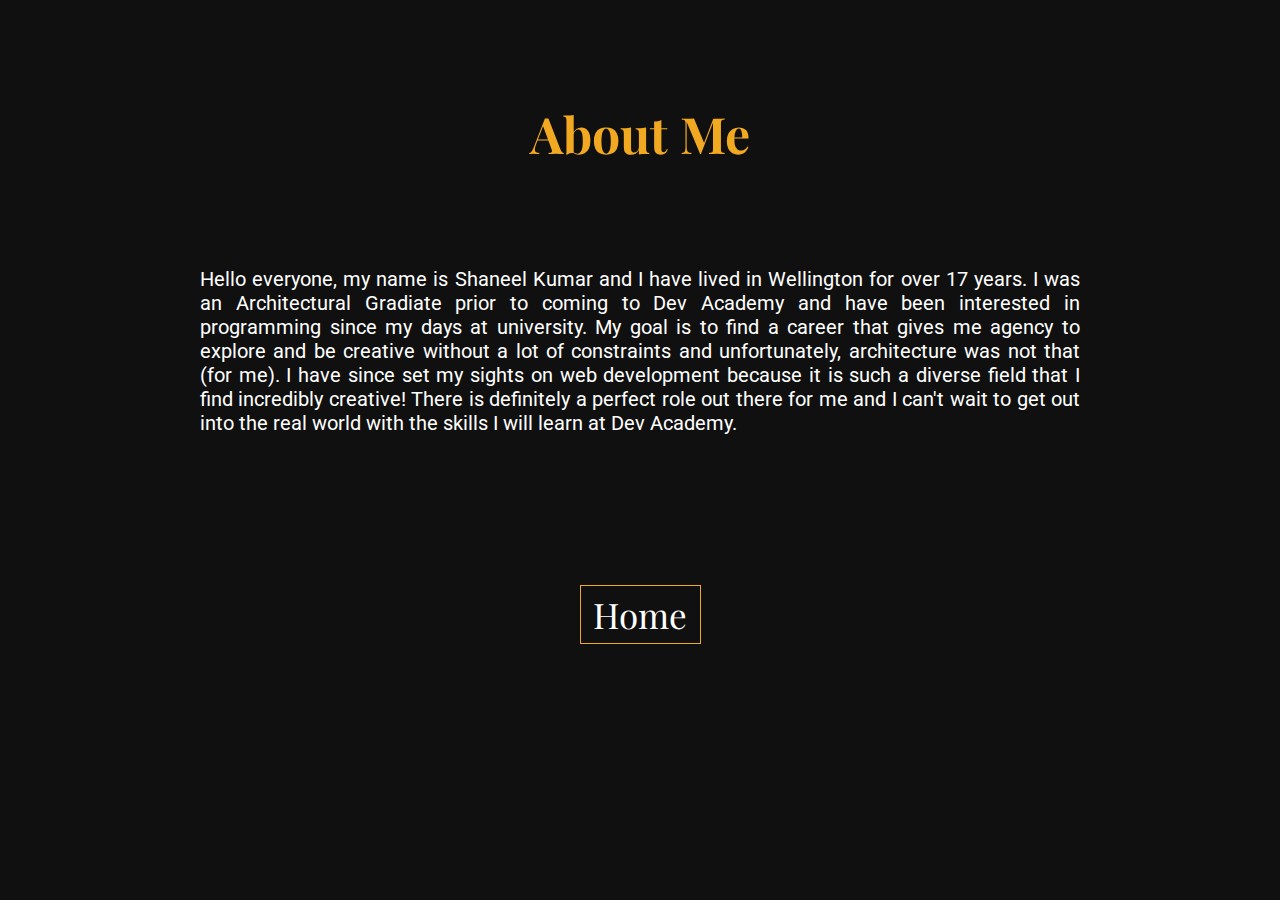
<file: blog/about.html>
<!DOCTYPE html>
<html lang="en">
<head>
  <meta charset="UTF-8">
  <meta http-equiv="X-UA-Compatible" content="IE=edge">
  <meta name="viewport" content="width=device-width, initial-scale=1.0">
  <link rel="stylesheet" href="../styles/article.css">
  <title>About Me</title>
</head>
<body>
  <h1 class="title">About Me</h1>

  <section class="article_section">
    <!-- <h3 class="sub_heading question">What are three new things you have learnt about yourself and your ego due to the core learning?</h3> -->
    <p>
      Hello everyone, my name is Shaneel Kumar and I have lived in Wellington for over 17 years. I was an Architectural Gradiate prior to coming to Dev Academy and have been interested in programming since my days at university. My goal is to find a career that gives me agency to explore and be creative without a lot of constraints and unfortunately, architecture was not that (for me). I have since set my sights on web development because it is such a diverse field that I find incredibly creative! There is definitely a perfect role out there for me and I can't wait to get out into the real world with the skills I will learn at Dev Academy.
    </p>
  </section>
  
  <a href="../index.html" class="nav_btn">Home</a>
  
</body>
</html>
</file>
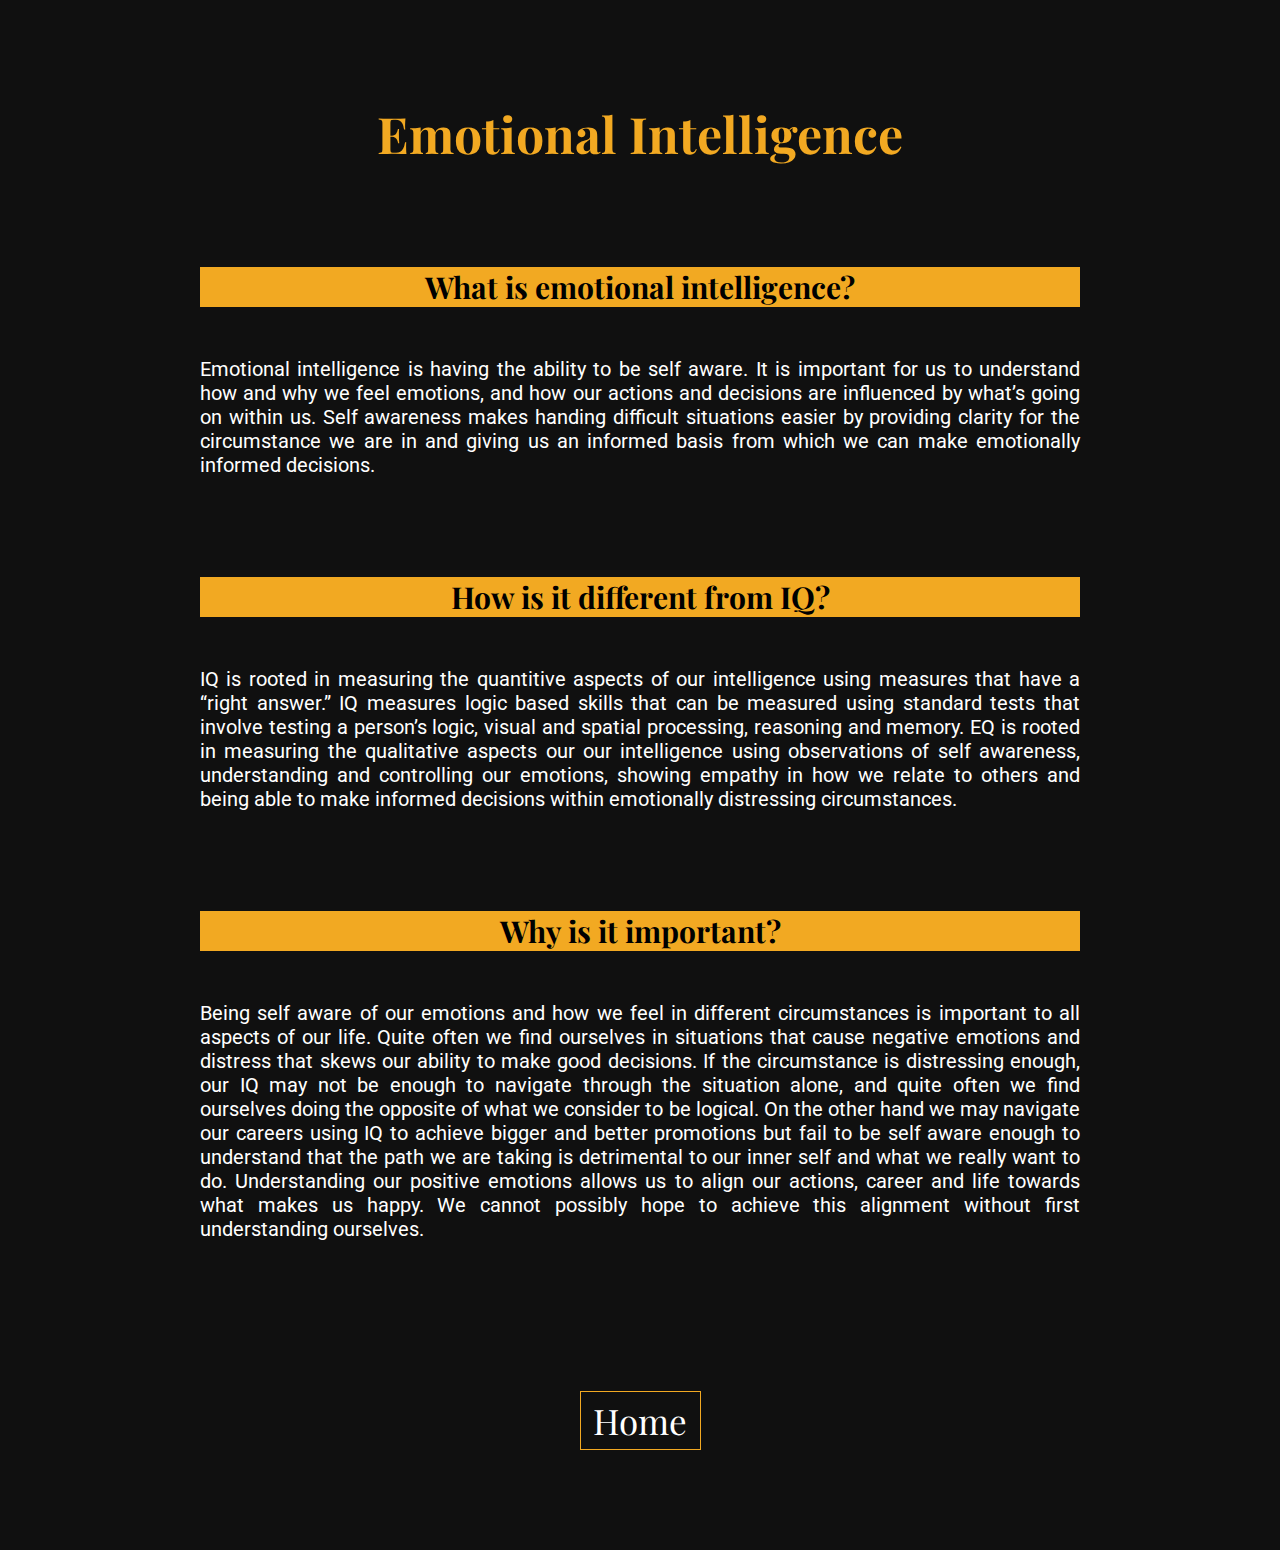
<file: blog/emotional-intelligence.html>
<!DOCTYPE html>
<html lang="en">
<head>
  <meta charset="UTF-8">
  <meta http-equiv="X-UA-Compatible" content="IE=edge">
  <meta name="viewport" content="width=device-width, initial-scale=1.0">
  <link rel="stylesheet" href="../styles/article.css">
  <title>Emotional Intelligence</title>
</head>
<body>
  <h1 class="title">Emotional Intelligence</h1>

  <section class="article_section">
    <h3 class="sub_heading question">What is emotional intelligence?</h3>
    <p>Emotional intelligence is having the ability to be self aware. It is important for us to understand how and why we feel emotions, and how our actions and decisions are influenced by what’s going on within us. Self awareness makes handing difficult situations easier by providing clarity for the circumstance we are in and giving us an informed basis from which we can make emotionally informed decisions.</p>
  </section>
  
  <section class="article_section">
    <h3 class="sub_heading question">How is it different from IQ?</h3>
    <p>IQ is rooted in measuring the quantitive aspects of our intelligence using measures that have a “right answer.” IQ measures logic based skills that can be measured using standard tests that involve testing a person’s logic, visual and spatial processing, reasoning and memory. EQ is rooted in measuring the qualitative aspects our our intelligence using observations of self awareness, understanding and controlling our emotions, showing empathy in how we relate to others and being able to make informed decisions within emotionally distressing circumstances.</p>
  </section>

  <section class="article_section">
    <h3 class="sub_heading question">Why is it important?</h3>
    <p>Being self aware of our emotions and how we feel in different circumstances is important to all aspects of our life. Quite often we find ourselves in situations that cause negative emotions and distress that skews our ability to make good decisions. If the circumstance is distressing enough, our IQ may not be enough to navigate through the situation alone, and quite often we find ourselves doing the opposite of what we consider to be logical. On the other hand we may navigate our careers using IQ to achieve bigger and better promotions but fail to be self aware enough to understand that the path we are taking is detrimental to our inner self and what we really want to do. Understanding our positive emotions allows us to align our actions, career and life towards what makes us happy. We cannot possibly hope to achieve this alignment without first understanding ourselves.</p>
  </section>

  <a href="../index.html" class="nav_btn">Home</a>
  
</body>
</html>
</file>
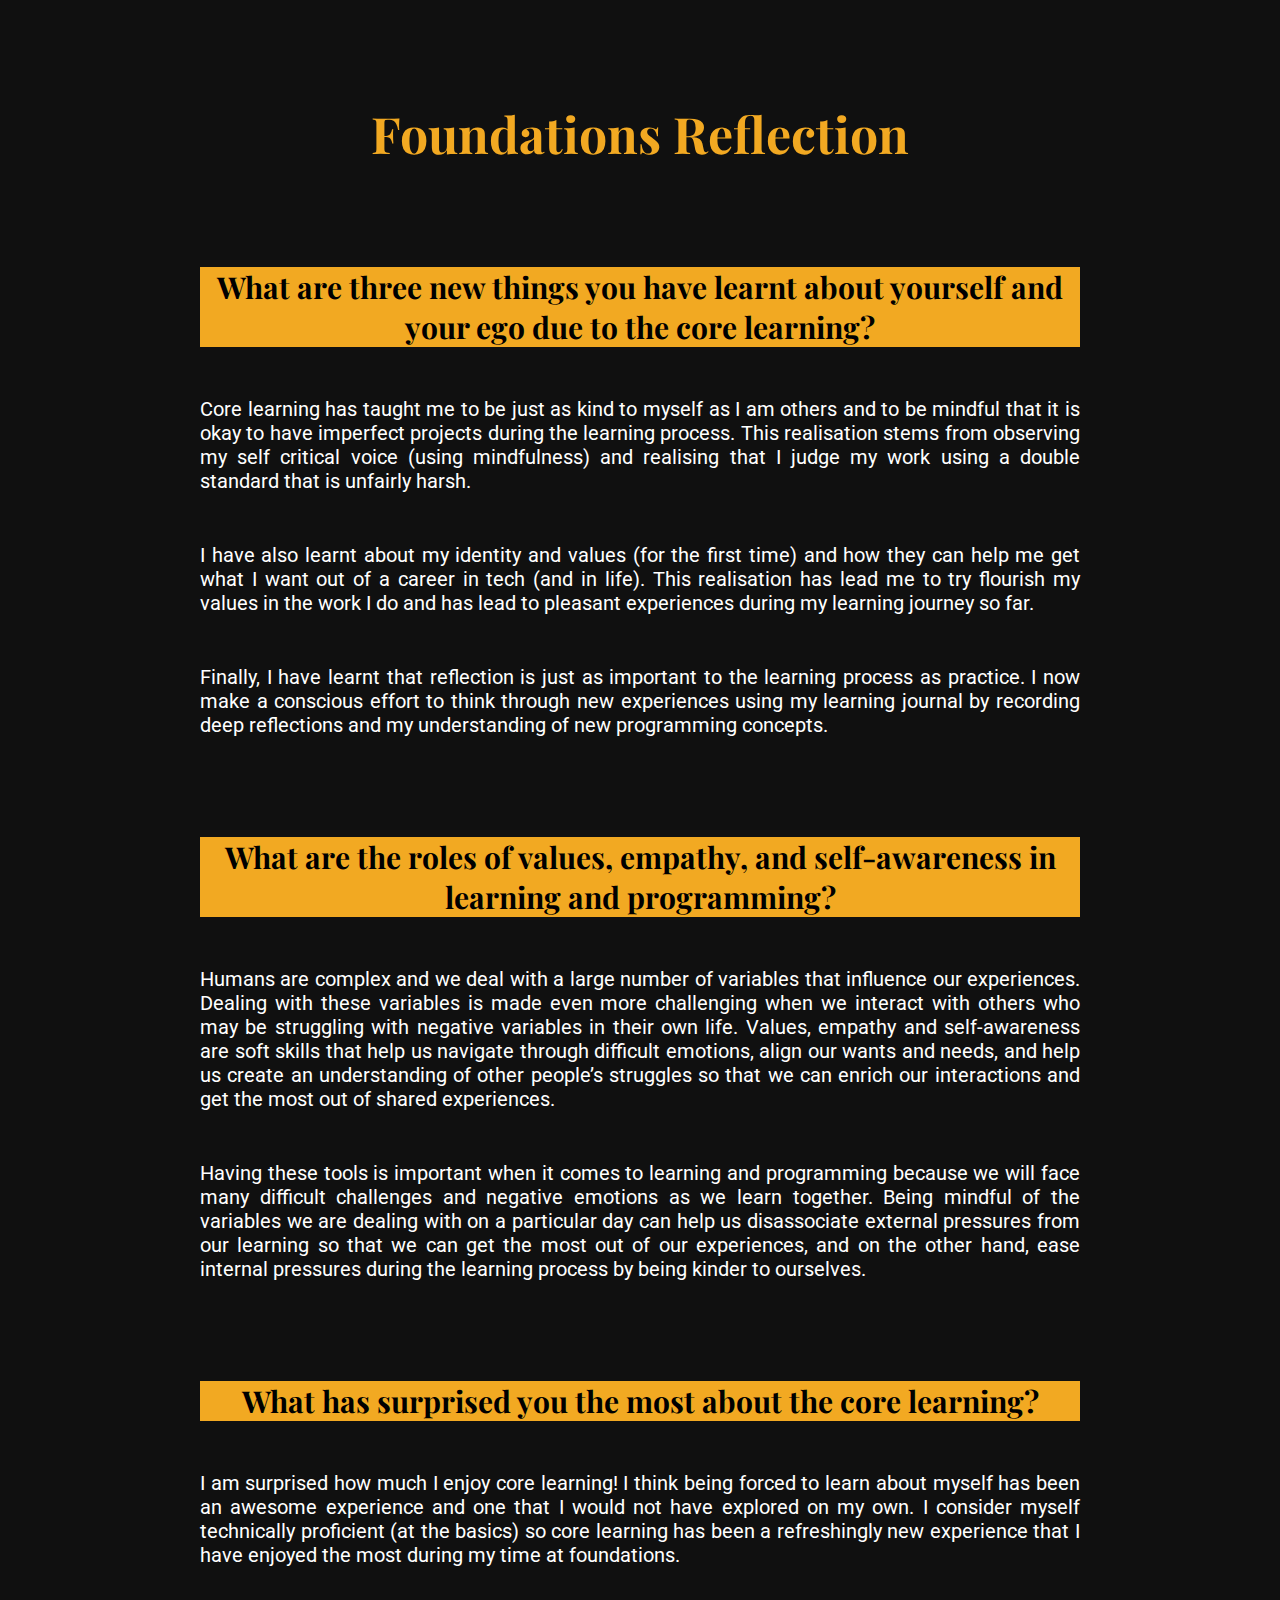
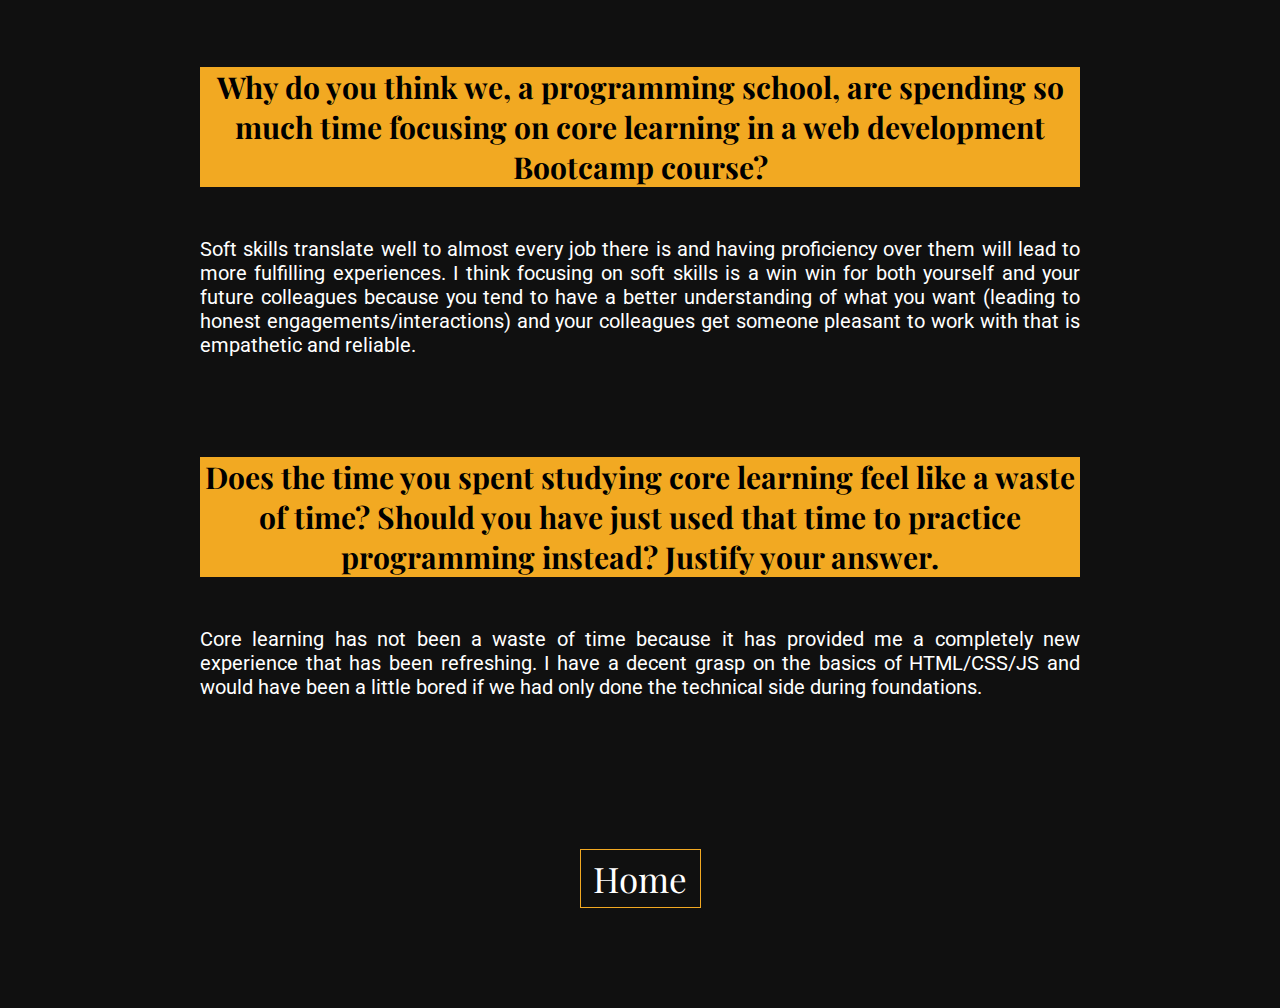
<file: blog/foundations-reflection.html>
<!DOCTYPE html>
<html lang="en">
<head>
  <meta charset="UTF-8">
  <meta http-equiv="X-UA-Compatible" content="IE=edge">
  <meta name="viewport" content="width=device-width, initial-scale=1.0">
  <link rel="stylesheet" href="../styles/article.css">
  <title>Foundations Reflection</title>
</head>
<body>
  <h1 class="title">Foundations Reflection</h1>
  
  <section class="article_section">
    <h3 class="sub_heading question">What are three new things you have learnt about yourself and your ego due to the core learning?</h3>
    <p>
      Core learning has taught me to be just as kind to myself as I am others and to be mindful that it is okay to have imperfect projects during the learning process. This realisation stems from observing my self critical voice (using mindfulness) and realising that I judge my work using a double standard that is unfairly harsh.
    </p>
    <p>
      I have also learnt about my identity and values (for the first time) and how they can help me get what I want out of a career in tech (and in life). This realisation has lead me to try flourish my values in the work I do and has lead to pleasant experiences during my learning journey so far.
    </p>
    <p>
      Finally, I have learnt that reflection is just as important to the learning process as practice. I now make a conscious effort to think through new experiences using my learning journal by recording deep reflections and my understanding of new programming concepts.
    </p>
  </section>
  
  <section class="article_section">
    <h3 class="sub_heading question">What are the roles of values, empathy, and self-awareness in learning and programming?</h3>
    <p>
      Humans are complex and we deal with a large number of variables that influence our experiences. Dealing with these variables is made even more challenging when we interact with others who may be struggling with negative variables in their own life. Values, empathy and self-awareness are soft skills that help us navigate through difficult emotions, align our wants and needs, and help us create an understanding of other people’s struggles so that we can enrich our interactions and get the most out of shared experiences.
    </p>
    <p>
      Having these tools is important when it comes to learning and programming because we will face many difficult challenges and negative emotions as we learn together. Being mindful of the variables we are dealing with on a particular day can help us disassociate external pressures from our learning so that we can get the most out of our experiences, and on the other hand, ease internal pressures during the learning process by being kinder to ourselves.
    </p>
  </section>
  
  <section class="article_section">
    <h3 class="sub_heading question">What has surprised you the most about the core learning?</h3>
    <p>
      I am surprised how much I enjoy core learning! I think being forced to learn about myself has been an awesome experience and one that I would not have explored on my own. I consider myself technically proficient (at the basics) so core learning has been a refreshingly new experience that I have enjoyed the most during my time at foundations.
    </p>
  </section>
  
  <section class="article_section">
    <h3 class="sub_heading question">Why do you think we, a programming school, are spending so much time focusing on core learning in a web development Bootcamp course?</h3>
    <p>
      Soft skills translate well to almost every job there is and having proficiency over them will lead to more fulfilling experiences. I think focusing on soft skills is a win win for both yourself and your future colleagues because you tend to have a better understanding of what you want (leading to honest engagements/interactions) and your colleagues get someone pleasant to work with that is empathetic and reliable.
    </p>
  </section>
  
  <section class="article_section">
    <h3 class="sub_heading question">Does the time you spent studying core learning feel like a waste of time? Should you have just used that time to practice programming instead? Justify your answer.</h3>
    <p>
      Core learning has not been a waste of time because it has provided me a completely new experience that has been refreshing. I have a decent grasp on the basics of HTML/CSS/JS and would have been a little bored if we had only done the technical side during foundations.
    </p>
  </section>
  
  <a href="../index.html" class="nav_btn">Home</a>
  
</body>
</html>
</file>
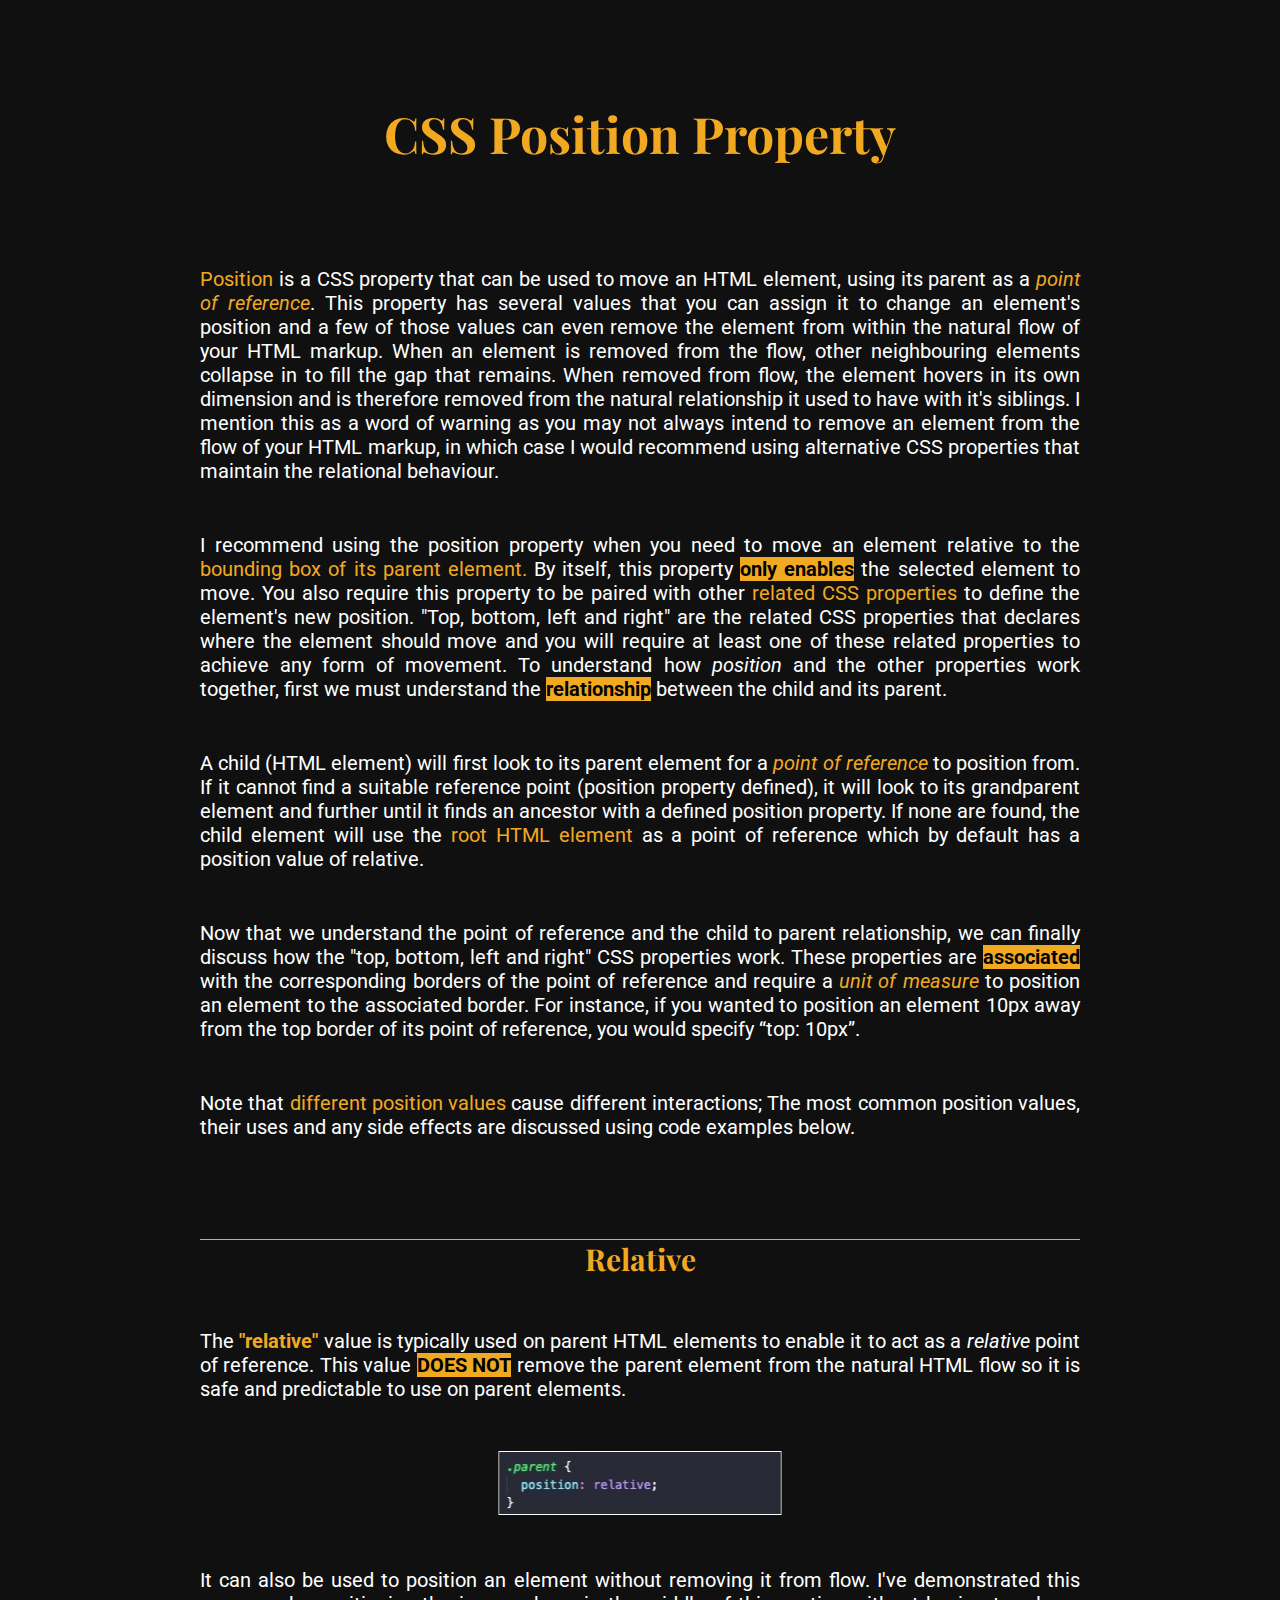
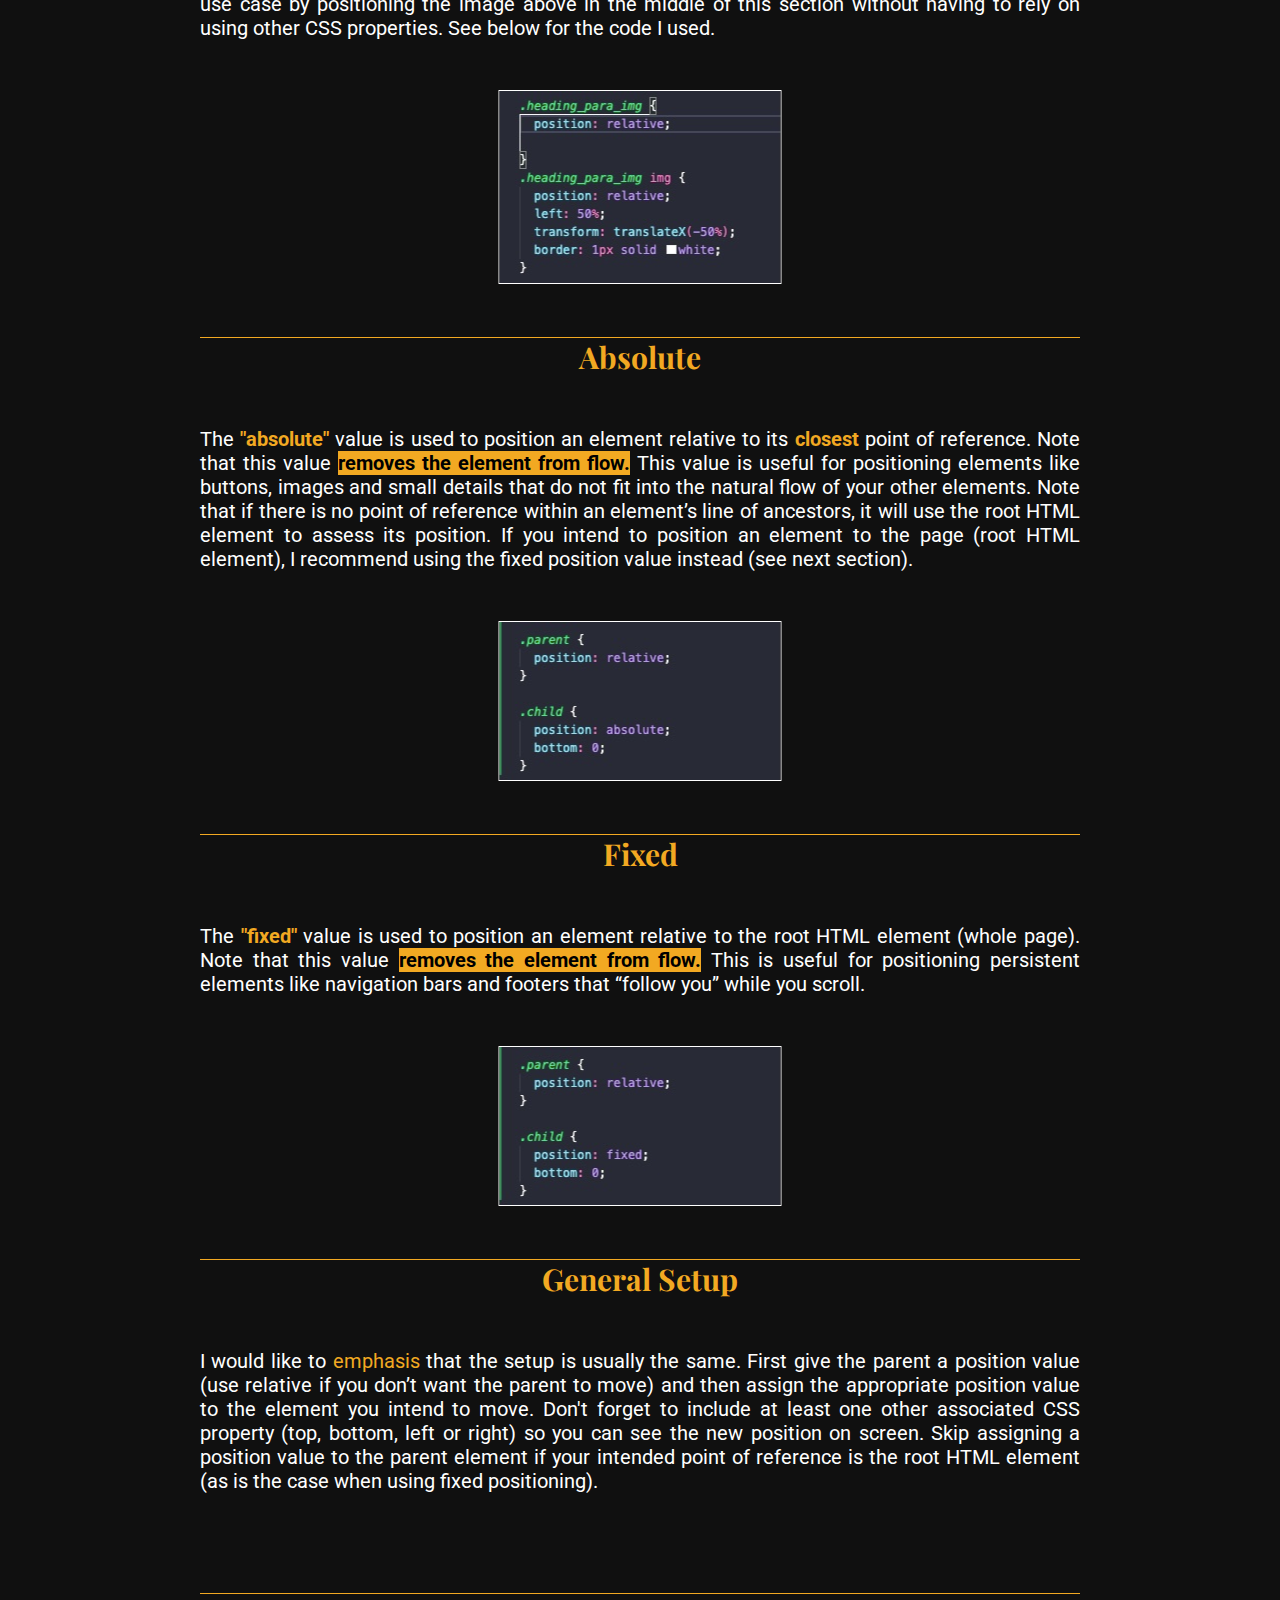
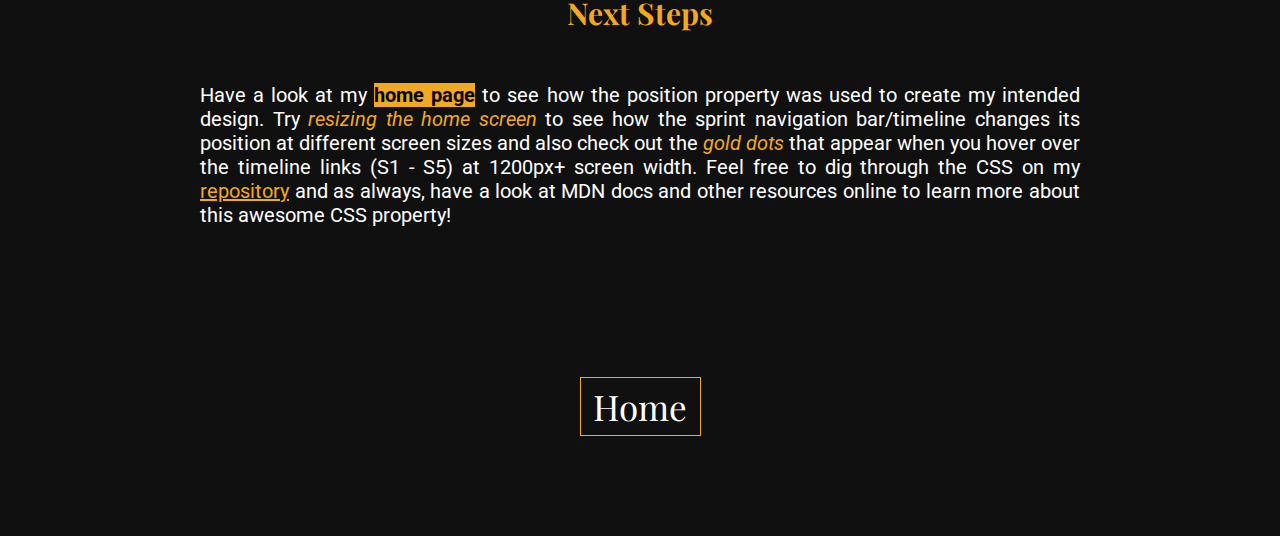
<file: blog/html-css.html>
<!DOCTYPE html>
<html lang="en">
<head>
  <meta charset="UTF-8">
  <meta name="viewport" content="width=device-width, initial-scale=1.0">
  <link rel="stylesheet" href="../styles/article.css">
  <title>CSS Position Property</title>
</head>
<body>
  <h1 class="title">CSS Position Property</h1>

  <section class="article_section">
    <p><span class="gold_text">Position</span> is a CSS property that can be used to move an HTML element, using its parent as a <span class="gold_text italic">point of reference</span>. This property has several values that you can assign it to change an element's position and a few of those values can even remove the element from within the natural flow of your HTML markup. When an element is removed from the flow, other neighbouring elements collapse in to fill the gap that remains. When removed from flow, the element hovers in its own dimension and is therefore removed from the natural relationship it used to have with it's siblings. I mention this as a word of warning as you may not always intend to remove an element from the flow of your HTML markup, in which case I would recommend using alternative CSS properties that maintain the relational behaviour. </p>
    
    <p>I recommend using the position property when you need to move an element relative to the <span class="gold_text">bounding box of its parent element.</span> By itself, this property <span class="gold_highlight bold">only enables</span> the selected element to move. You also require this property to be paired with other <span class="gold_text">related CSS properties</span> to define the element's new position. "Top, bottom, left and right" are the related CSS properties that declares where the element should move and you will require at least one of these related properties to achieve any form of movement. To understand how <span class="italic">position</span> and the other properties work together, first we must understand the <span class="gold_highlight bold ">relationship</span> between the child and its parent.</p>
    <p>A child (HTML element) will first look to its parent element for a <span class="gold_text italic">point of reference</span> to position from. If it cannot find a suitable reference point (position property defined), it will look to its grandparent element and further until it finds an ancestor with a defined position property. If none are found, the child element will use the <span class="gold_text">root HTML element</span> as a point of reference which by default has a position value of relative.</p>
    <p>Now that we understand the point of reference and the child to parent relationship, we can finally discuss how the "top, bottom, left and right" CSS properties work. These properties are <span class="gold_highlight bold">associated</span> with the corresponding borders of the point of reference and require a <span class="gold_text italic">unit of measure</span> to position an element to the associated border. For instance, if you wanted to position an element 10px away from the top border of its point of reference, you would specify “top: 10px”.</p>
    <p>Note that <span class="gold_text">different position values</span> cause different interactions; The most common position values, their uses and any side effects are discussed using code examples below.</p>
  </section>

  <section class="article_section">
    <h3 class="sub_heading">Relative</h3>
    <p>The <span class="gold_text bold">"relative"</span> value is typically used on parent HTML elements to enable it to act as a <span class="italic">relative</span> point of reference. This value <span class="bold gold_highlight">DOES NOT</span> remove the parent element from the natural HTML flow so it is safe and predictable to use on parent elements.</p>
    <img src="./assets/images/css-position/relative.jpg" alt="relative code example">
    <p>It can also be used to position an element without removing it from flow. I've demonstrated this use case by positioning the image above in the middle of this section without having to rely on using other CSS properties. See below for the code I used.</p>
    <img src="./assets/images/css-position/relative-live-example.jpg" alt="relative live code example">
  </section>

  <section class="article_section">
    <h3 class="sub_heading">Absolute</h3>
    <p>The <span class="gold_text bold">"absolute"</span> value is used to position an element relative to its <span class="gold_text bold">closest</span> point of reference. Note that this value <span class="gold_highlight bold">removes the element from flow.</span> This value is useful for positioning elements like buttons, images and small details that do not fit into the natural flow of your other elements. Note that if there is no point of reference within an element’s line of ancestors, it will use the root HTML element to assess its position. If you intend to position an element to the page (root HTML element), I recommend using the fixed position value instead (see next section).</p>
    <img src="./assets/images/css-position/absolute-position.jpg" alt="absolute code example">
  </section>

  <section class="article_section">
    <h3 class="sub_heading">Fixed</h3>
    <p>The <span class="gold_text bold">"fixed"</span> value is used to position an element relative to the root HTML element (whole page). Note that this value <span class="gold_highlight bold">removes the element from flow.</span> This is useful for positioning persistent elements like navigation bars and footers that “follow you” while you scroll.</p>
    <img src="./assets/images/css-position/fixed-position.jpg" alt="fixed code example">
  </section>

  <section class="article_section">
    <h3 class="sub_heading">General Setup</h3>
    <p>I would like to <span class="gold_text">emphasis</span> that the setup is usually the same. First give the parent a position value (use relative if you don’t want the parent to move) and then assign the appropriate position value to the element you intend to move. Don't forget to include at least one other associated CSS property (top, bottom, left or right) so you can see the new position on screen. Skip assigning a position value to the parent element if your intended point of reference is the root HTML element (as is the case when using fixed positioning).</p>
  </section>

  <section class="article_section">
    <h3 class="sub_heading">Next Steps</h3>
    <p>Have a look at my <span class="gold_highlight bold">home page</span> to see how the position property was used to create my intended design. Try <span class="gold_text italic">resizing the home screen</span> to see how the sprint navigation bar/timeline changes its position at different screen sizes and also check out the <span class="gold_text italic">gold dots</span> that appear when you hover over the timeline links (S1 - S5) at 1200px+ screen width. Feel free to dig through the CSS on my <a href="https://github.com/shaneel-kumar/shaneel-kumar.github.io" class="gold_text underline">repository</a> and as always, have a look at MDN docs and other resources online to learn more about this awesome CSS property!</p>
  </section>

  <a href="../index.html" class="nav_btn">Home</a>
</body>
</html>
</file>
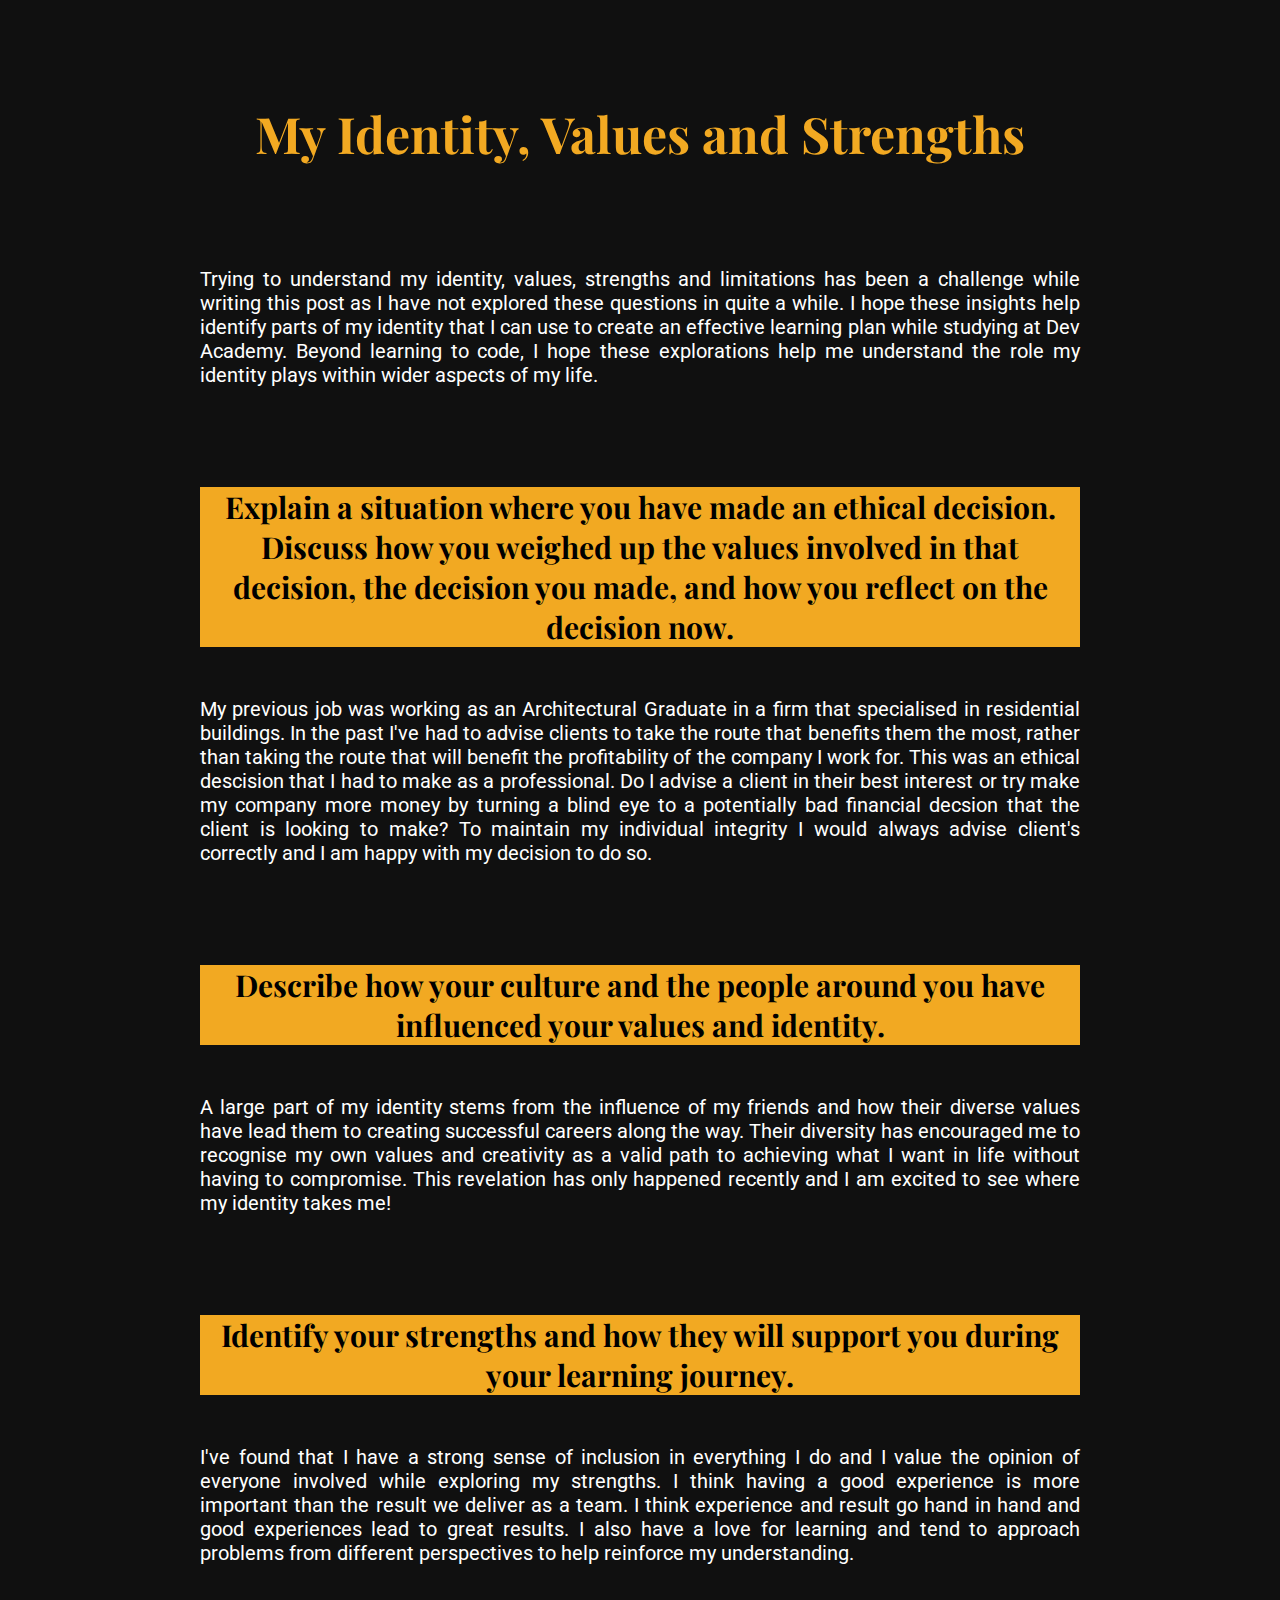
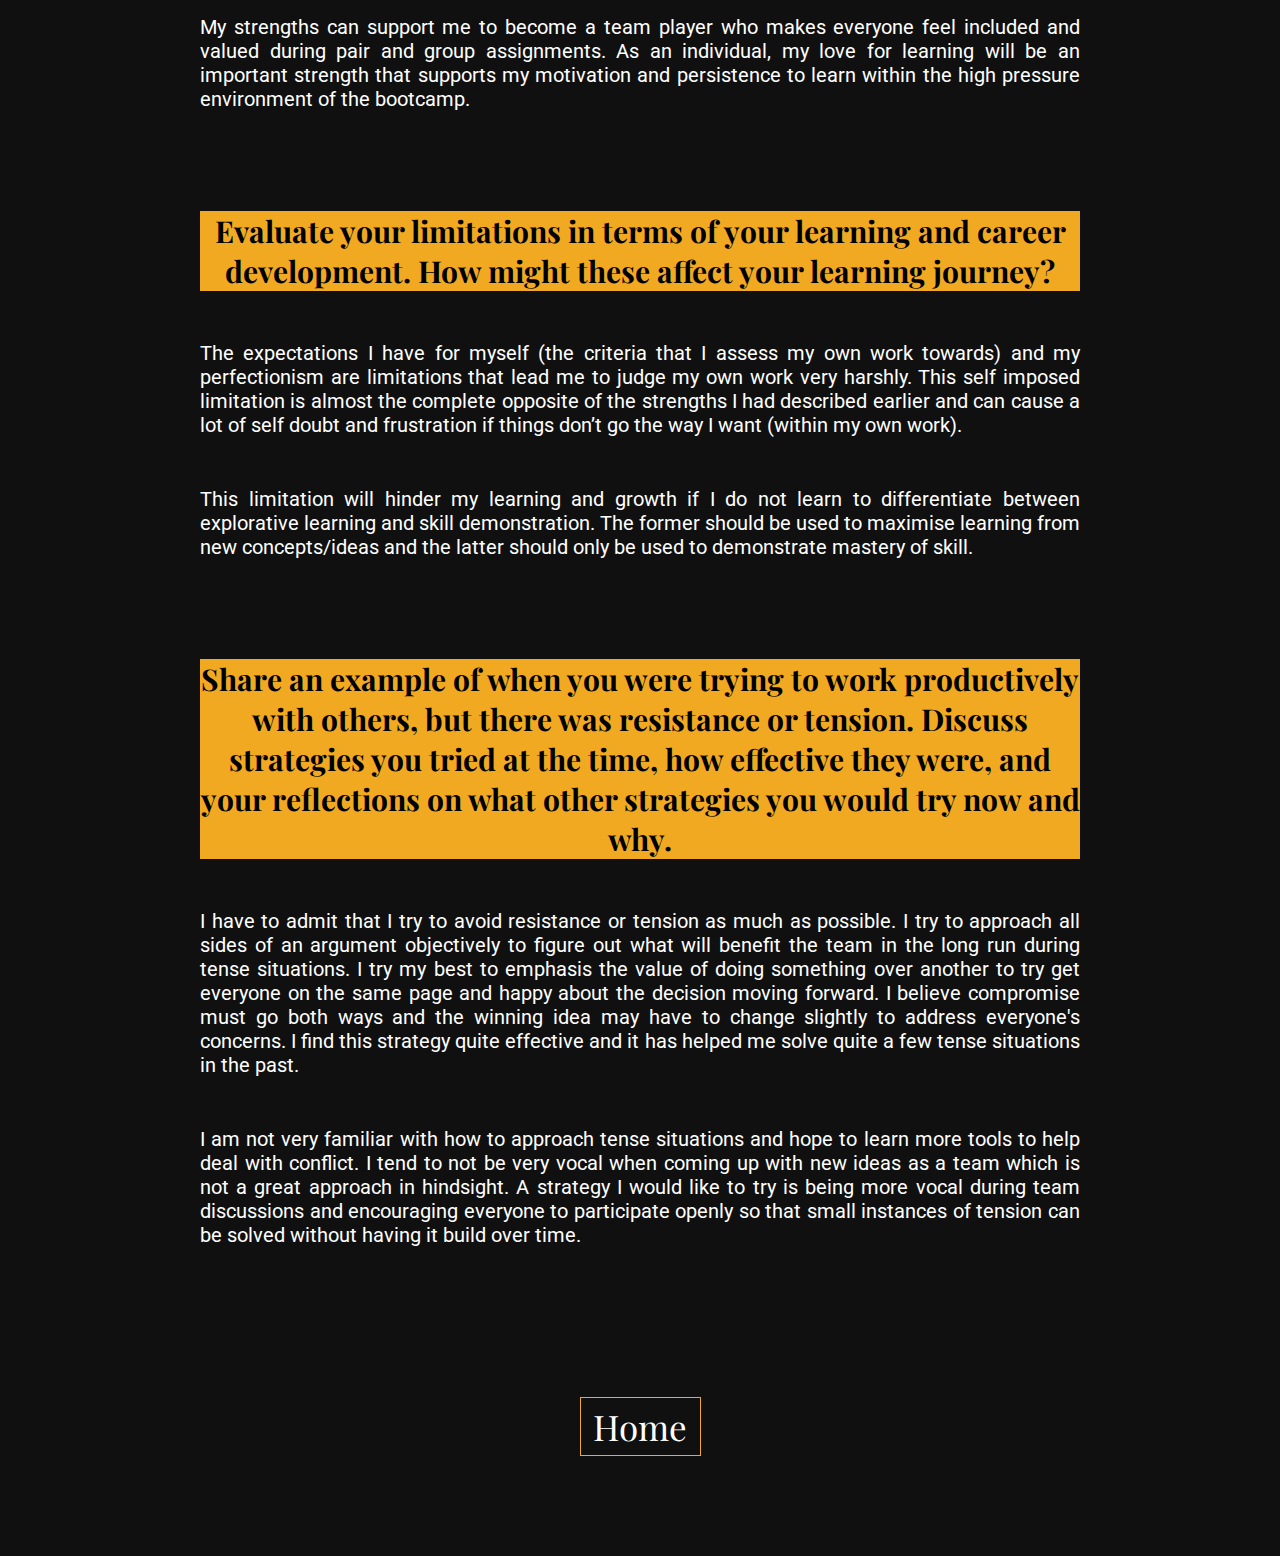
<file: blog/identity-values.html>
<!DOCTYPE html>
<html lang="en">
<head>
  <meta charset="UTF-8">
  <meta http-equiv="X-UA-Compatible" content="IE=edge">
  <meta name="viewport" content="width=device-width, initial-scale=1.0">
  <link rel="stylesheet" href="../styles/article.css">
  <title>My Identity, Values and Strengths</title>
</head>
<body>
  <h1 class="title">My Identity, Values and Strengths</h1>

  <section class="article_section">
    <p>Trying to understand my identity, values, strengths and limitations has been a challenge while writing this post as I have not explored these questions in quite a while. I hope these insights help identify parts of my identity that I can use to create an effective learning plan while studying at Dev Academy. Beyond learning to code, I hope these explorations help me understand the role my identity plays within wider aspects of my life.</p>
  </section>

  <section class="article_section">
    <h3 class="sub_heading question">Explain a situation where you have made an ethical decision. Discuss how you weighed up the values involved in that decision, the decision you made, and how you reflect on the decision now.</h3>
    <p>My previous job was working as an Architectural Graduate in a firm that specialised in residential buildings. In the past I've had to advise clients to take the route that benefits them the most, rather than taking the route that will benefit the profitability of the company I work for. This was an ethical descision that I had to make as a professional. Do I advise a client in their best interest or try make my company more money by turning a blind eye to a potentially bad financial decsion that the client is looking to make? To maintain my individual integrity I would always advise client's correctly and I am happy with my decision to do so.</p>
  </section>
  
  <section class="article_section">
    <h3 class="sub_heading question">Describe how your culture and the people around you have influenced your values and identity.</h3>
    <p>A large part of my identity stems from the influence of my friends and how their diverse values have lead them to creating successful careers along the way. Their diversity has encouraged me to recognise my own values and creativity as a valid path to achieving what I want in life without having to compromise. This revelation has only happened recently and I am excited to see where my identity takes me!</p>
  </section>
  
  <section class="article_section">
    <h3 class="sub_heading question">Identify your strengths and how they will support you during your learning journey.</h3>
    <p>I've found that I have a strong sense of inclusion in everything I do and I value the opinion of everyone involved while exploring my strengths. I think having a good experience is more important than the result we deliver as a team. I think experience and result go hand in hand and good experiences lead to great results. I also have a love for learning and tend to approach problems from different perspectives to help reinforce my understanding.</p>
    <p>My strengths can support me to become a team player who makes everyone feel included and valued during pair and group assignments. As an individual, my love for learning will be an important strength that supports my motivation and persistence to learn within the high pressure environment of the bootcamp.</p>
  </section>
  
  <section class="article_section">
    <h3 class="sub_heading question">Evaluate your limitations in terms of your learning and career development. How might these affect your learning journey?</h3>
    <p>The expectations I have for myself (the criteria that I assess my own work towards) and my perfectionism are limitations that lead me to judge my own work very harshly. This self imposed limitation is almost the complete opposite of the strengths I had described earlier and can cause a lot of self doubt and frustration if things don’t go the way I want (within my own work).</p>
    <p>This limitation will hinder my learning and growth if I do not learn to differentiate between explorative learning and skill demonstration. The former should be used to maximise learning from new concepts/ideas and the latter should only be used to demonstrate mastery of skill.</p>
  </section>
  
  <section class="article_section">
    <h3 class="sub_heading question">Share an example of when you were trying to work productively with others, but there was resistance or tension. Discuss strategies you tried at the time, how effective they were, and your reflections on what other strategies you would try now and why.</h3>
    <p>I have to admit that I try to avoid resistance or tension as much as possible. I try to approach all sides of an argument objectively to figure out what will benefit the team in the long run during tense situations. I try my best to emphasis the value of doing something over another to try get everyone on the same page and happy about the decision moving forward. I believe compromise must go both ways and the winning idea may have to change slightly to address everyone's concerns. I find this strategy quite effective and it has helped me solve quite a few tense situations in the past.</p>
    <p>I am not very familiar with how to approach tense situations and hope to learn more tools to help deal with conflict. I tend to not be very vocal when coming up with new ideas as a team which is not a great approach in hindsight. A strategy I would like to try is being more vocal during team discussions and encouraging everyone to participate openly so that small instances of tension can be solved without having it build over time.</p>
  </section>
  
  <a href="../index.html" class="nav_btn">Home</a>
  
</body>
</html>
</file>
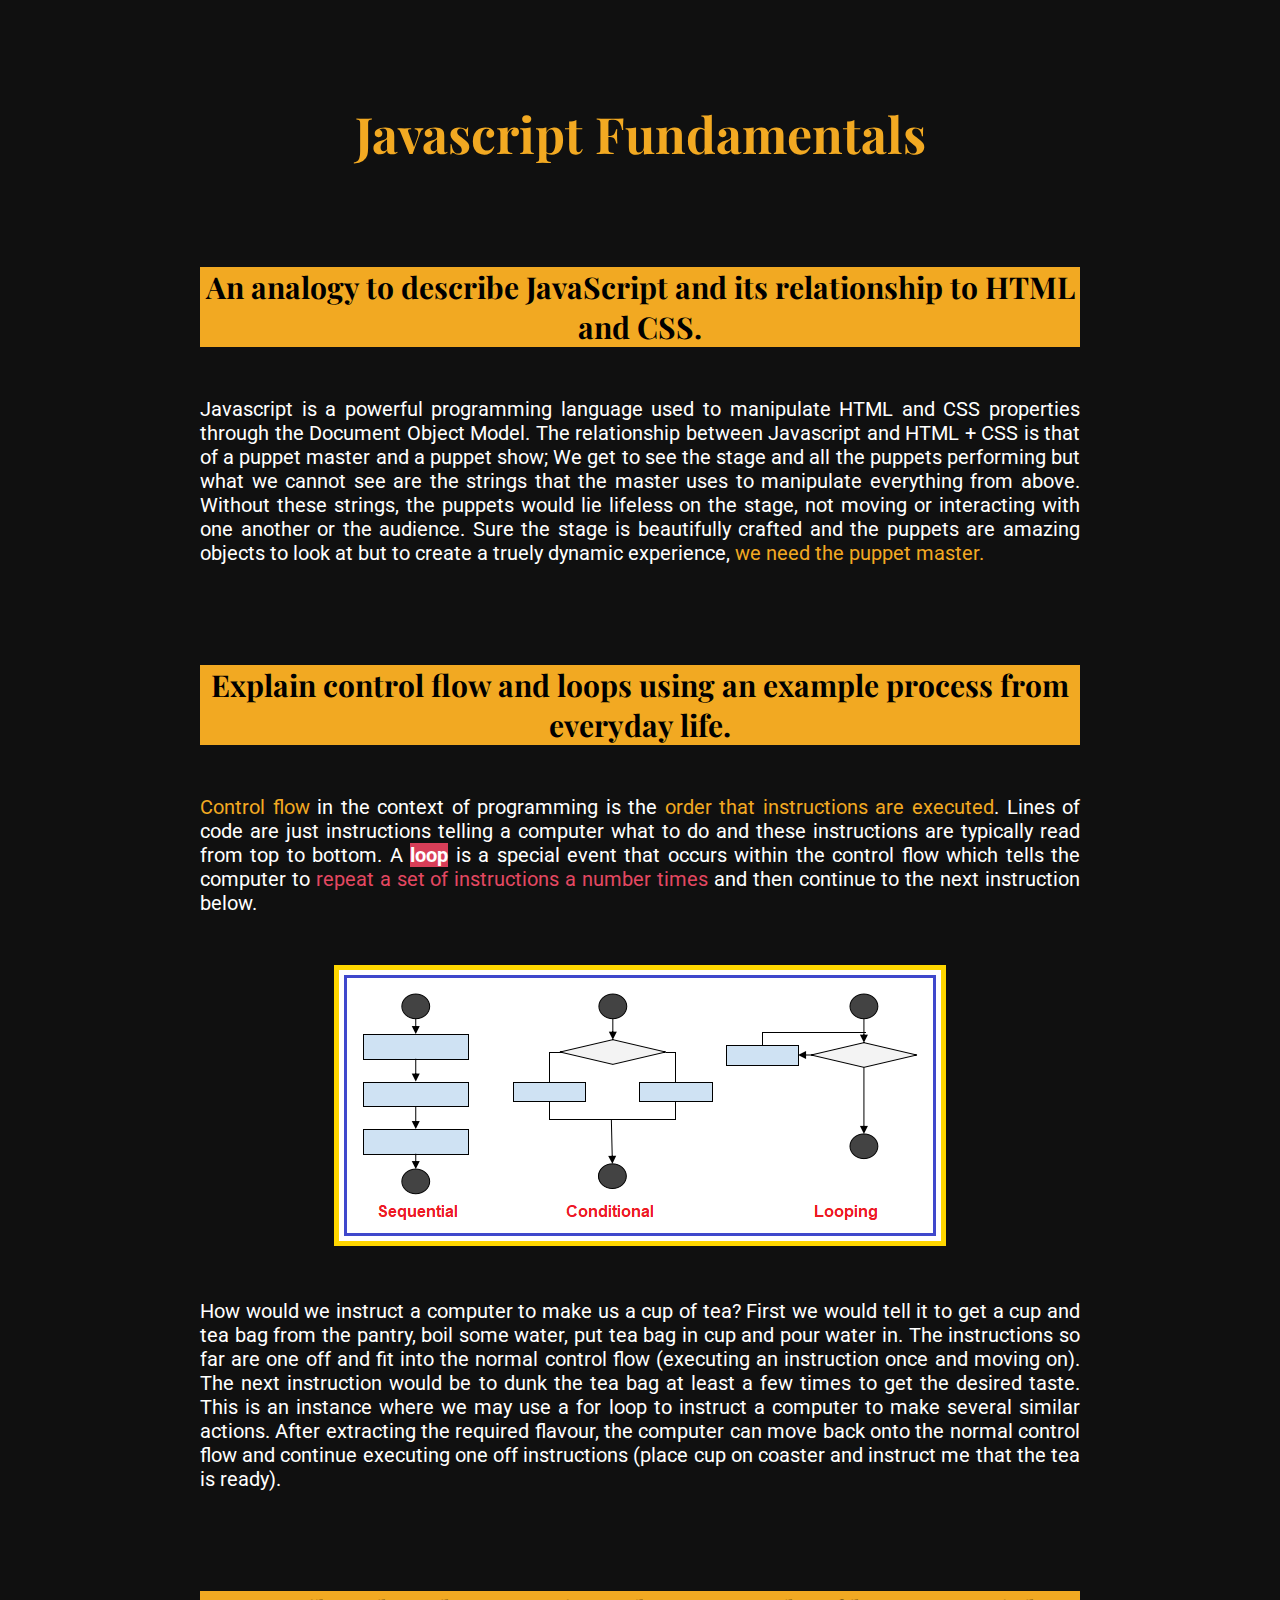
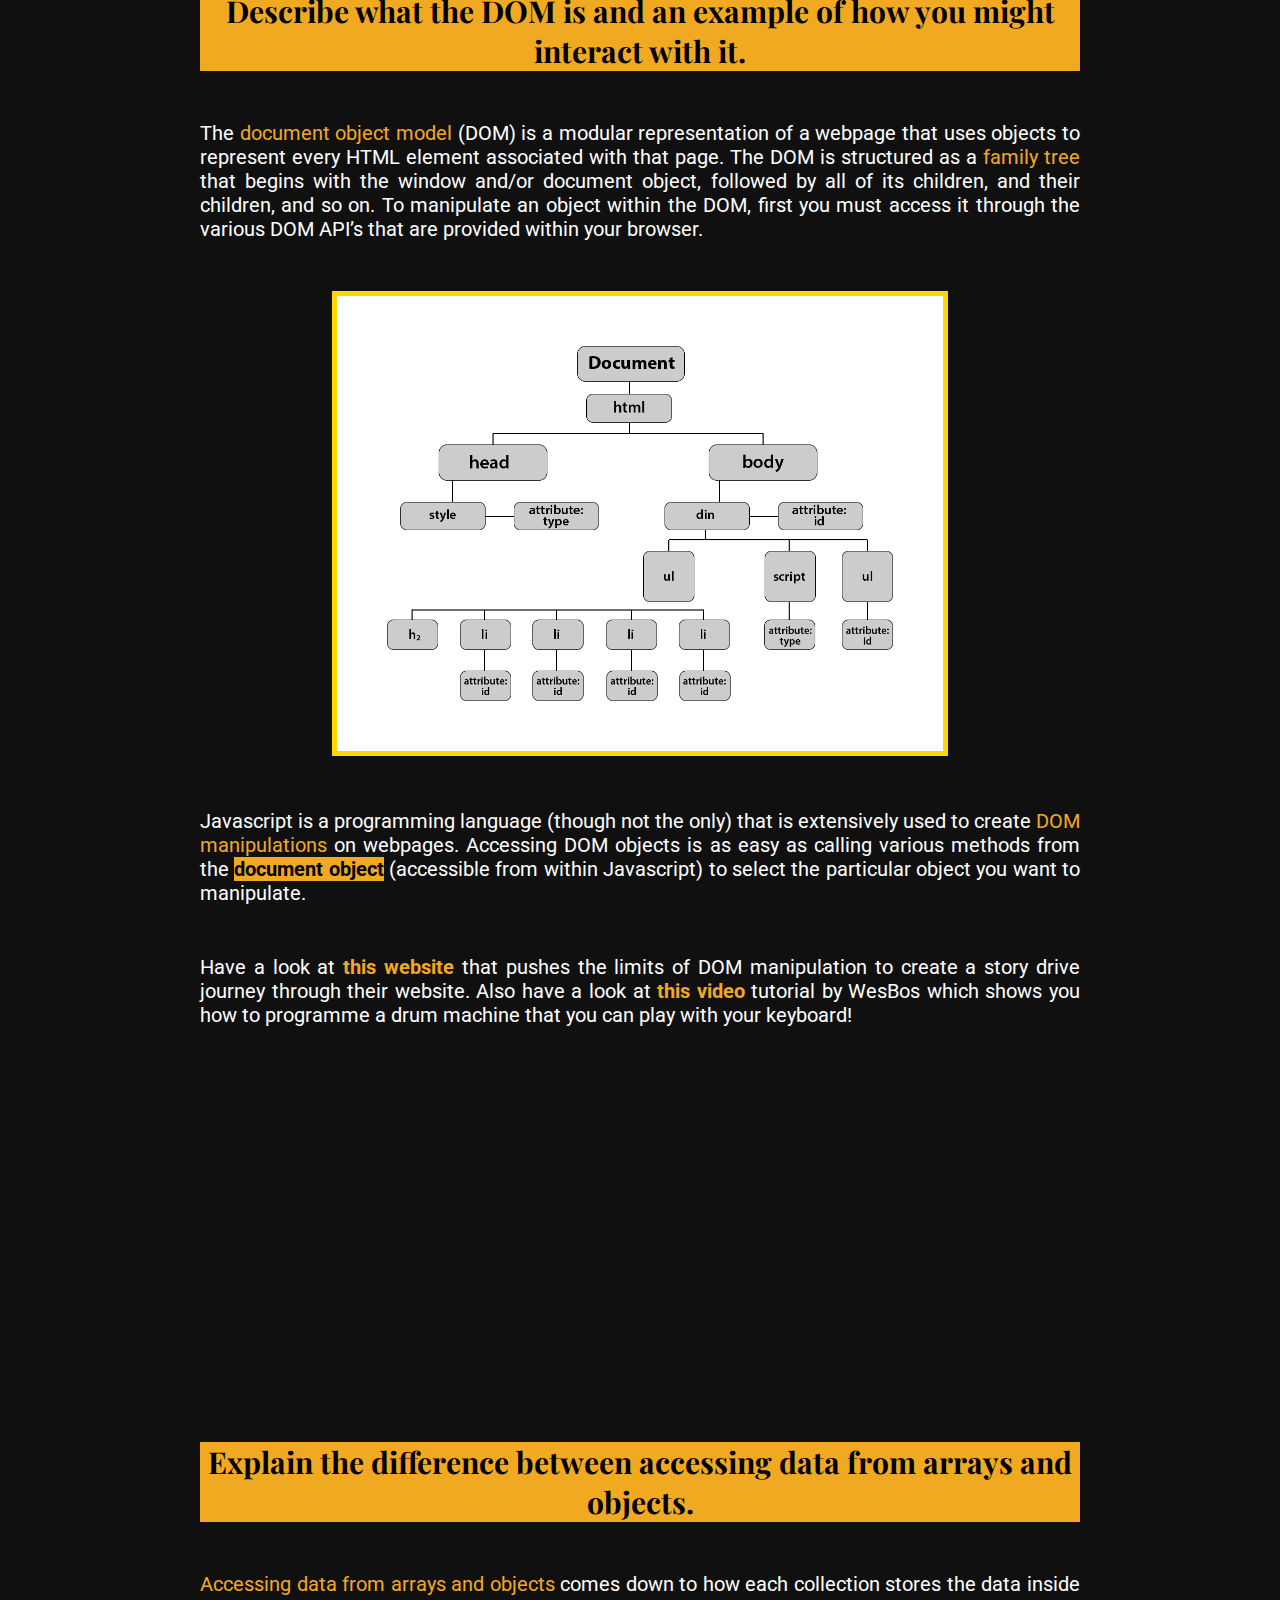
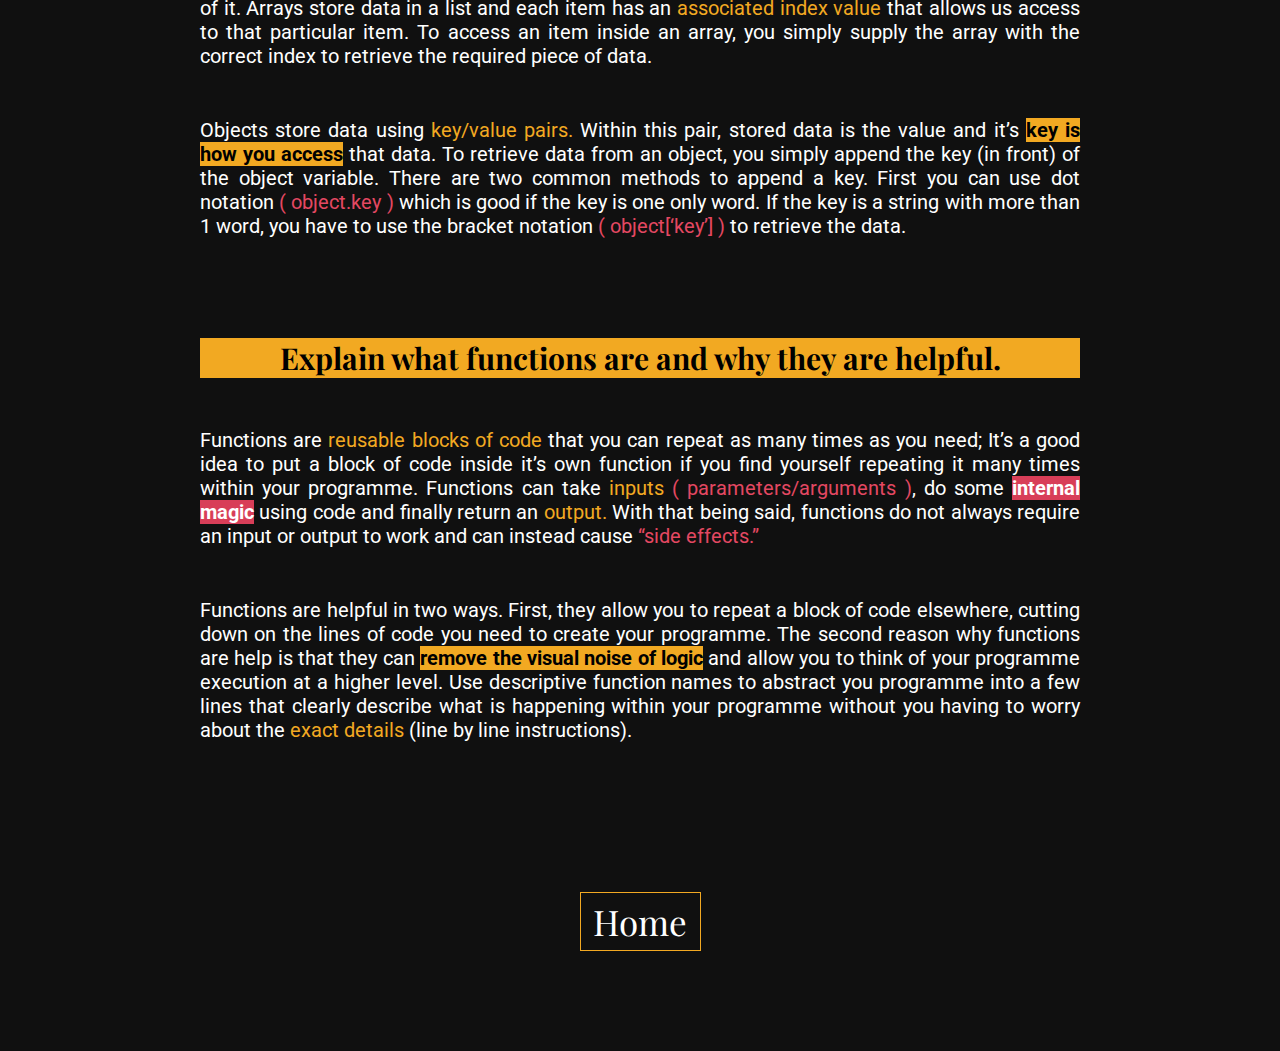
<file: blog/javascript-dom.html>
<!DOCTYPE html>
<html lang="en">
<head>
  <meta charset="UTF-8">
  <meta http-equiv="X-UA-Compatible" content="IE=edge">
  <meta name="viewport" content="width=device-width, initial-scale=1.0">
  <link rel="stylesheet" href="../styles/article.css">
  <title>Javascript Fundamentals</title>
</head>
<body>
  <h1 class="title">Javascript Fundamentals</h1>

  <section class="article_section">
    <h3 class="sub_heading question">An analogy to describe JavaScript and its relationship to HTML and CSS.</h3>
    <p>Javascript is a powerful programming language used to manipulate HTML and CSS properties through the Document Object Model. The relationship between Javascript and HTML + CSS is that of a puppet master and a puppet show; We get to see the stage and all the puppets performing but what we cannot see are the strings that the master uses to manipulate everything from above. Without these strings, the puppets would lie lifeless on the stage, not moving or interacting with one another or the audience. Sure the stage is beautifully crafted and the puppets are amazing objects to look at but to create a truely dynamic experience, <span class="gold_text">we need the puppet master.</span></p>
  </section>
  
  <section class="article_section">
    <h3 class="sub_heading question">Explain control flow and loops using an example process from everyday life.</h3>
    <p><span class="gold_text">Control flow</span> in the context of programming is the <span class="gold_text">order that instructions are executed</span>. Lines of code are just instructions telling a computer what to do and these instructions are typically read from top to bottom. A <span class="pink_highlight bold">loop</span> is a special event that occurs within the control flow which tells the computer to <span class="pink_text">repeat a set of instructions a number times</span> and then continue to the next instruction below.</p>
    <img src="./assets/images/control-flow.png" alt="control flow" class="article_image">
    <p>How would we instruct a computer to make us a cup of tea? First we would tell it to get a cup and tea bag from the pantry, boil some water, put tea bag in cup and pour water in. The instructions so far are one off and fit into the normal control flow (executing an instruction once and moving on). The next instruction would be to dunk the tea bag at least a few times to get the desired taste. This is an instance where we may use a for loop to instruct a computer to make several similar actions. After extracting the required flavour, the computer can move back onto the normal control flow and continue executing one off instructions (place cup on coaster and instruct me that the tea is ready).</p>
  </section>
  
  <section class="article_section">
    <h3 class="sub_heading question">Describe what the DOM is and an example of how you might interact with it.</h3>
    <p>The <span class="gold_text">document object model</span> (DOM) is a modular representation of a webpage that uses objects to represent every HTML element associated with that page. The DOM is structured as a <span class="gold_text">family tree</span> that begins with the window and/or document object, followed by all of its children, and their children, and so on. To manipulate an object within the DOM, first you must access it through the various DOM API’s that are provided within your browser.</p>
    <img class="article_image pad_img" src="./assets/images/dom.png" alt="DOM tree">
    <p>Javascript is a programming language (though not the only) that is extensively used to create <span class="gold_text">DOM manipulations</span> on webpages. Accessing DOM objects is as easy as calling various methods from the <span class="gold_highlight bold">document object</span> (accessible from within Javascript) to select the particular object you want to manipulate.</p>
    <p>Have a look at <a href="https://atelier.net/social-mobility/a-promise-broken/" class="gold_text bold">this website</a> that pushes the limits of DOM manipulation to create a story drive journey through their website. Also have a look at <a href="https://youtu.be/VuN8qwZoego" class="gold_text bold">this video</a> tutorial by WesBos which shows you how to programme a drum machine that you can play with your keyboard!</p>
    <iframe width="560" height="315" src="https://www.youtube.com/embed/VuN8qwZoego" title="YouTube video player" frameborder="0" allow="accelerometer; autoplay; clipboard-write; encrypted-media; gyroscope; picture-in-picture" allowfullscreen class="video"></iframe>
  </section>
  
  <section class="article_section">
    <h3 class="sub_heading question">Explain the difference between accessing data from arrays and objects.</h3>
    <p><span class="gold_text">Accessing data from arrays and objects</span> comes down to how each collection stores the data inside of it. Arrays store data in a list and each item has an <span class="gold_text">associated index value</span> that allows us access to that particular item. To access an item inside an array, you simply supply the array with the correct index to retrieve the required piece of data.</p>
    <p>Objects store data using <span class="gold_text">key/value pairs.</span> Within this pair, stored data is the value and it’s <span class="gold_highlight bold">key is how you access</span> that data. To retrieve data from an object, you simply append the key (in front) of the object variable. There are two common methods to append a key. First you can use dot notation <span class="pink_text">( object.key )</span> which is good if the key is one only word. If the key is a string with more than 1 word, you have to use the bracket notation <span class="pink_text">( object[‘key’] )</span> to retrieve the data.</p>
  </section>
  
  <section class="article_section">
    <h3 class="sub_heading question">Explain what functions are and why they are helpful.</h3>
    <p>Functions are <span class="gold_text">reusable blocks of code</span> that you can repeat as many times as you need; It’s a good idea to put a block of code inside it’s own function if you find yourself repeating it many times within your programme. Functions can take <span class="gold_text">inputs</span> <span class="pink_text">( parameters/arguments )</span>, do some <span class="pink_highlight bold">internal magic</span> using code and finally return an <span class="gold_text">output.</span> With that being said, functions do not always require an input or output to work and can instead cause <span class="pink_text">“side effects.”</span></p>
    <p>Functions are helpful in two ways. First, they allow you to repeat a block of code elsewhere, cutting down on the lines of code you need to create your programme. The second reason why functions are help is that they can <span class="gold_highlight bold">remove the visual noise of logic</span> and allow you to think of your programme execution at a higher level. Use descriptive function names to abstract you programme into a few lines that clearly describe what is happening within your programme without you having to worry about the <span class="gold_text">exact details</span> (line by line instructions).</p>
  </section>
  
  <a href="../index.html" class="nav_btn">Home</a>
  
</body>
</html>
</file>
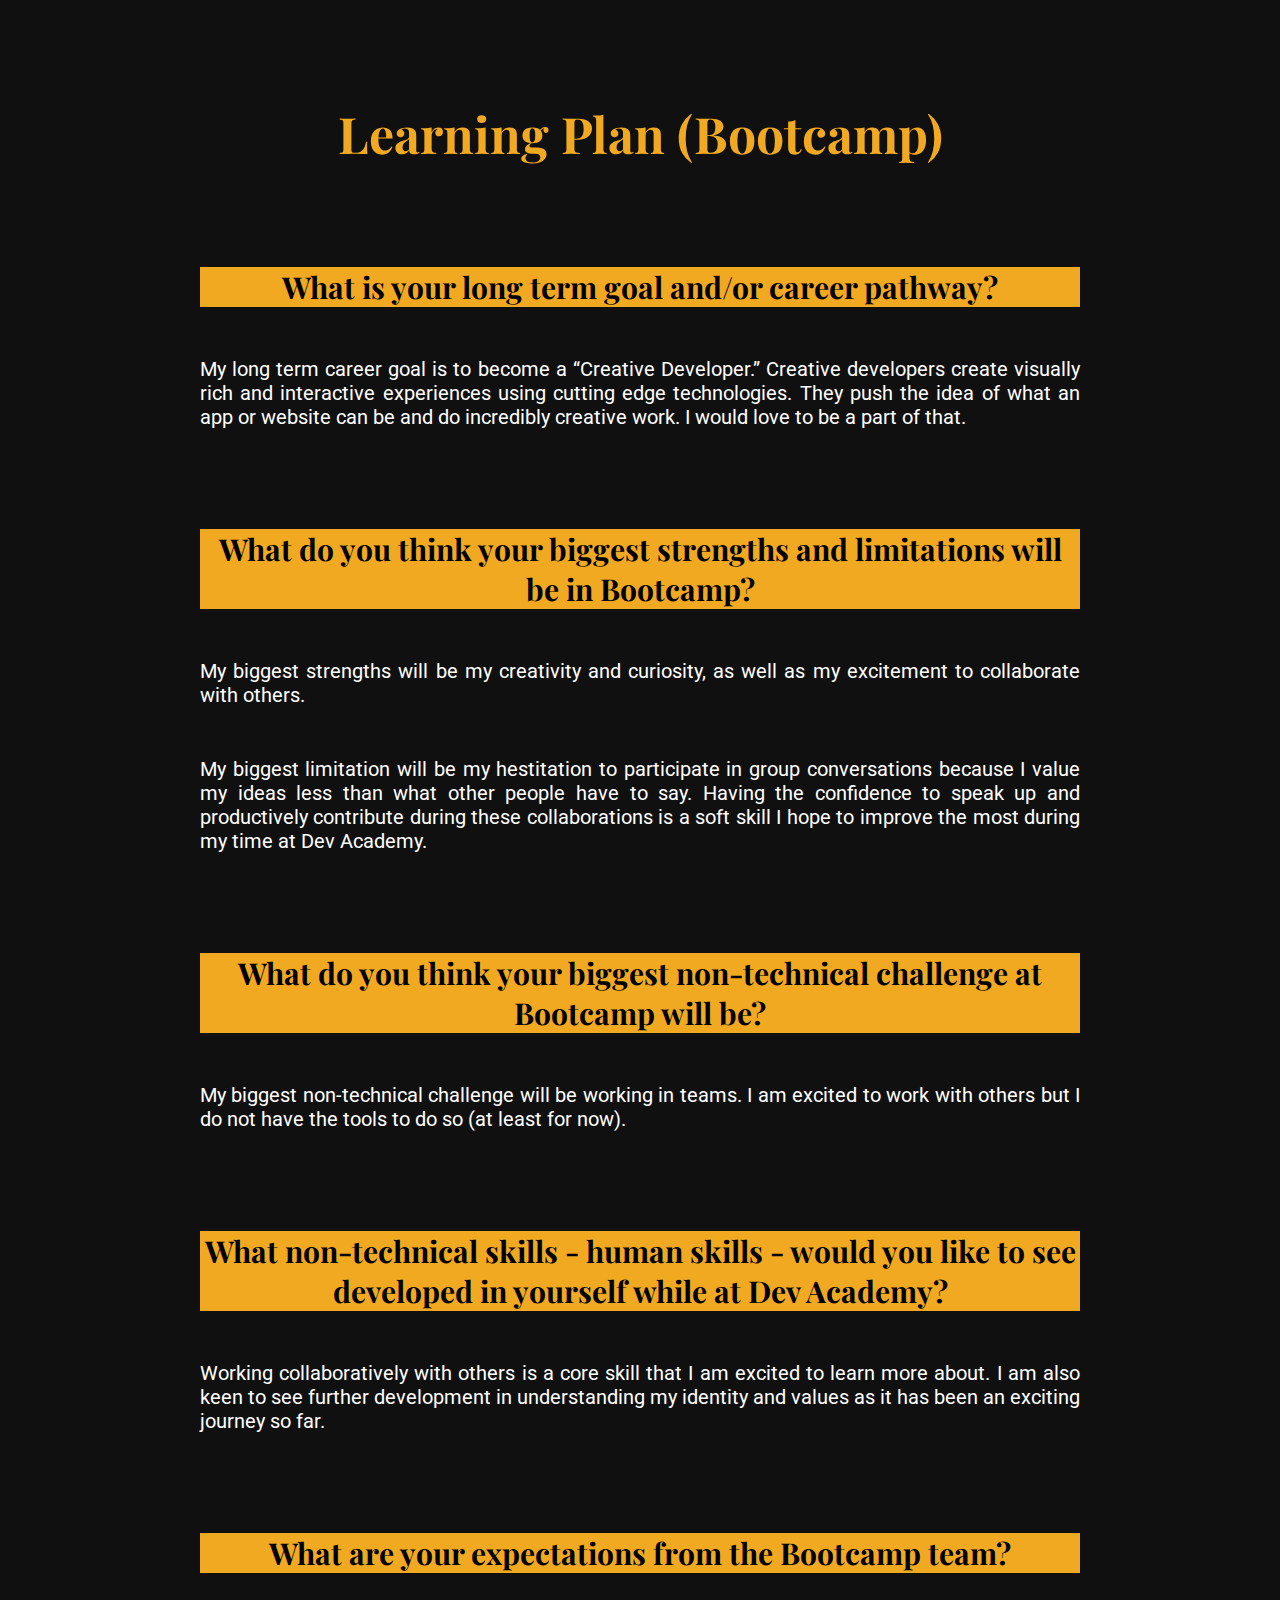
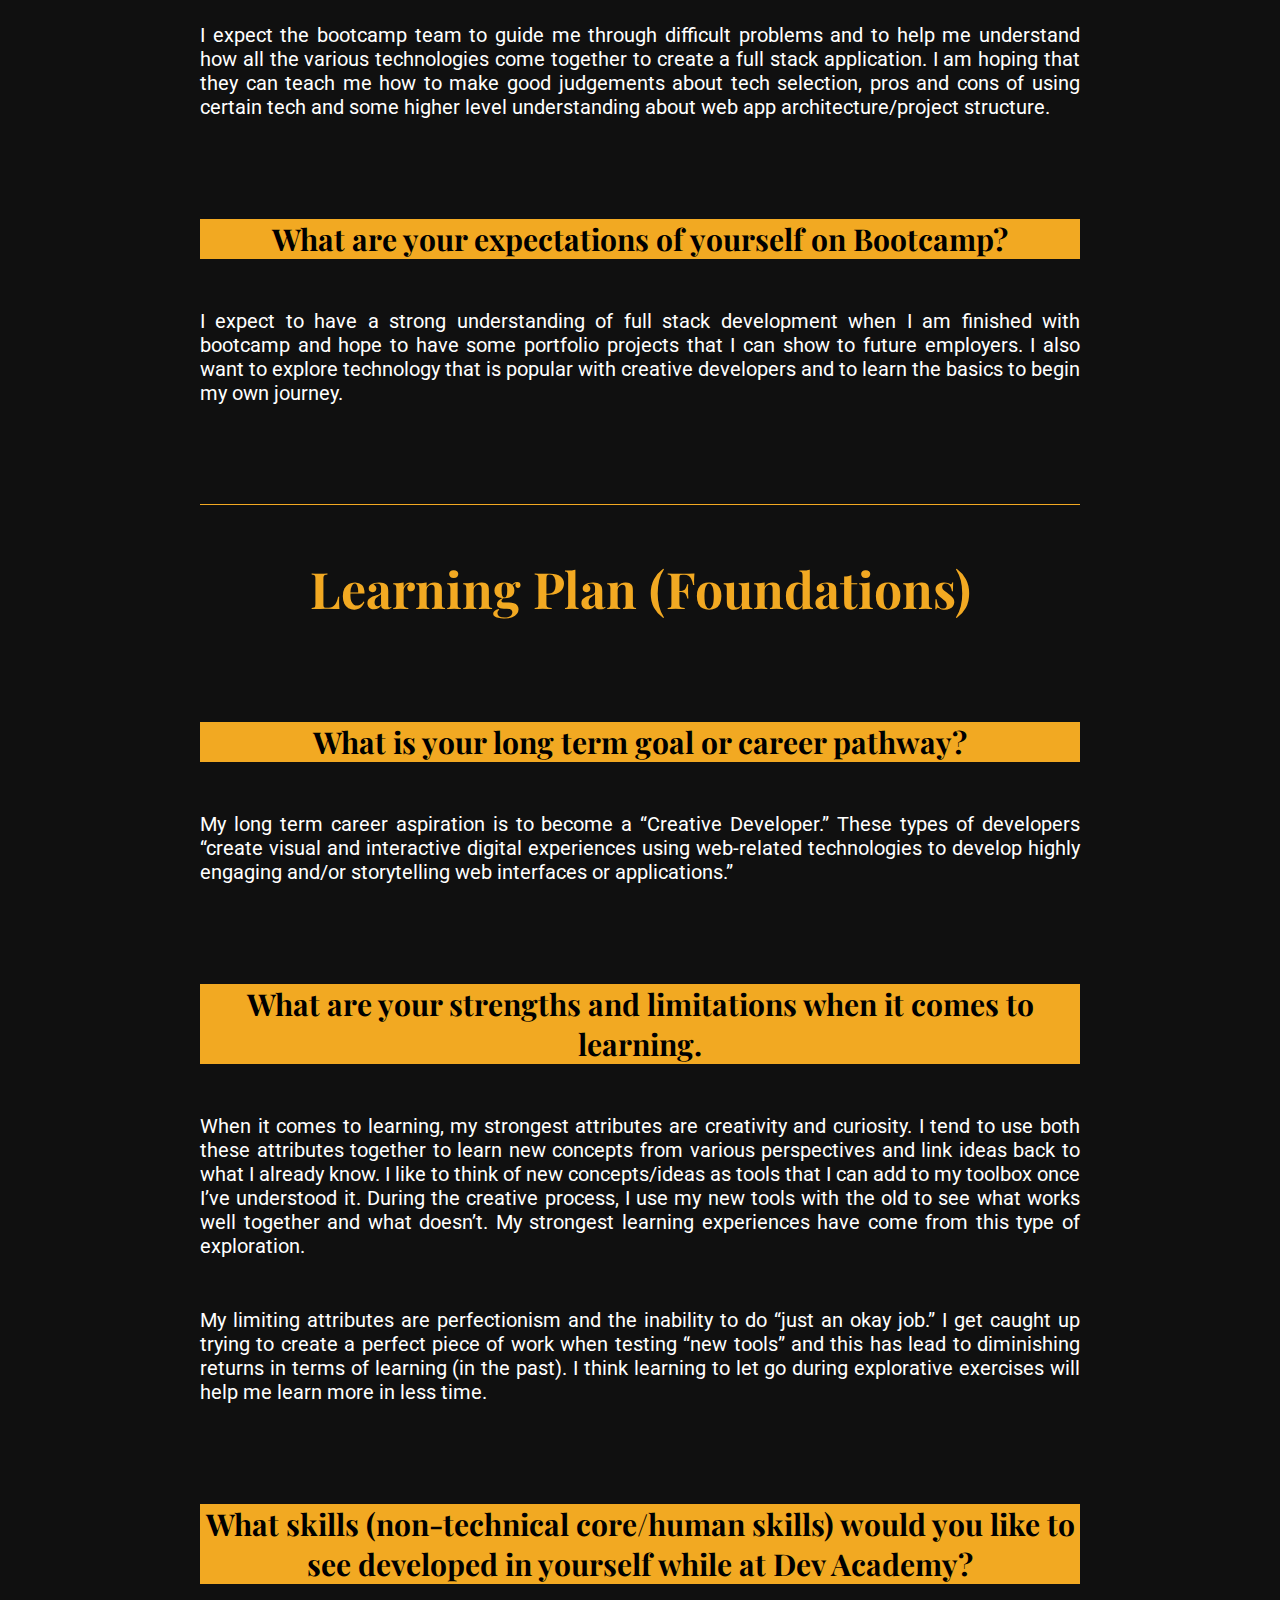
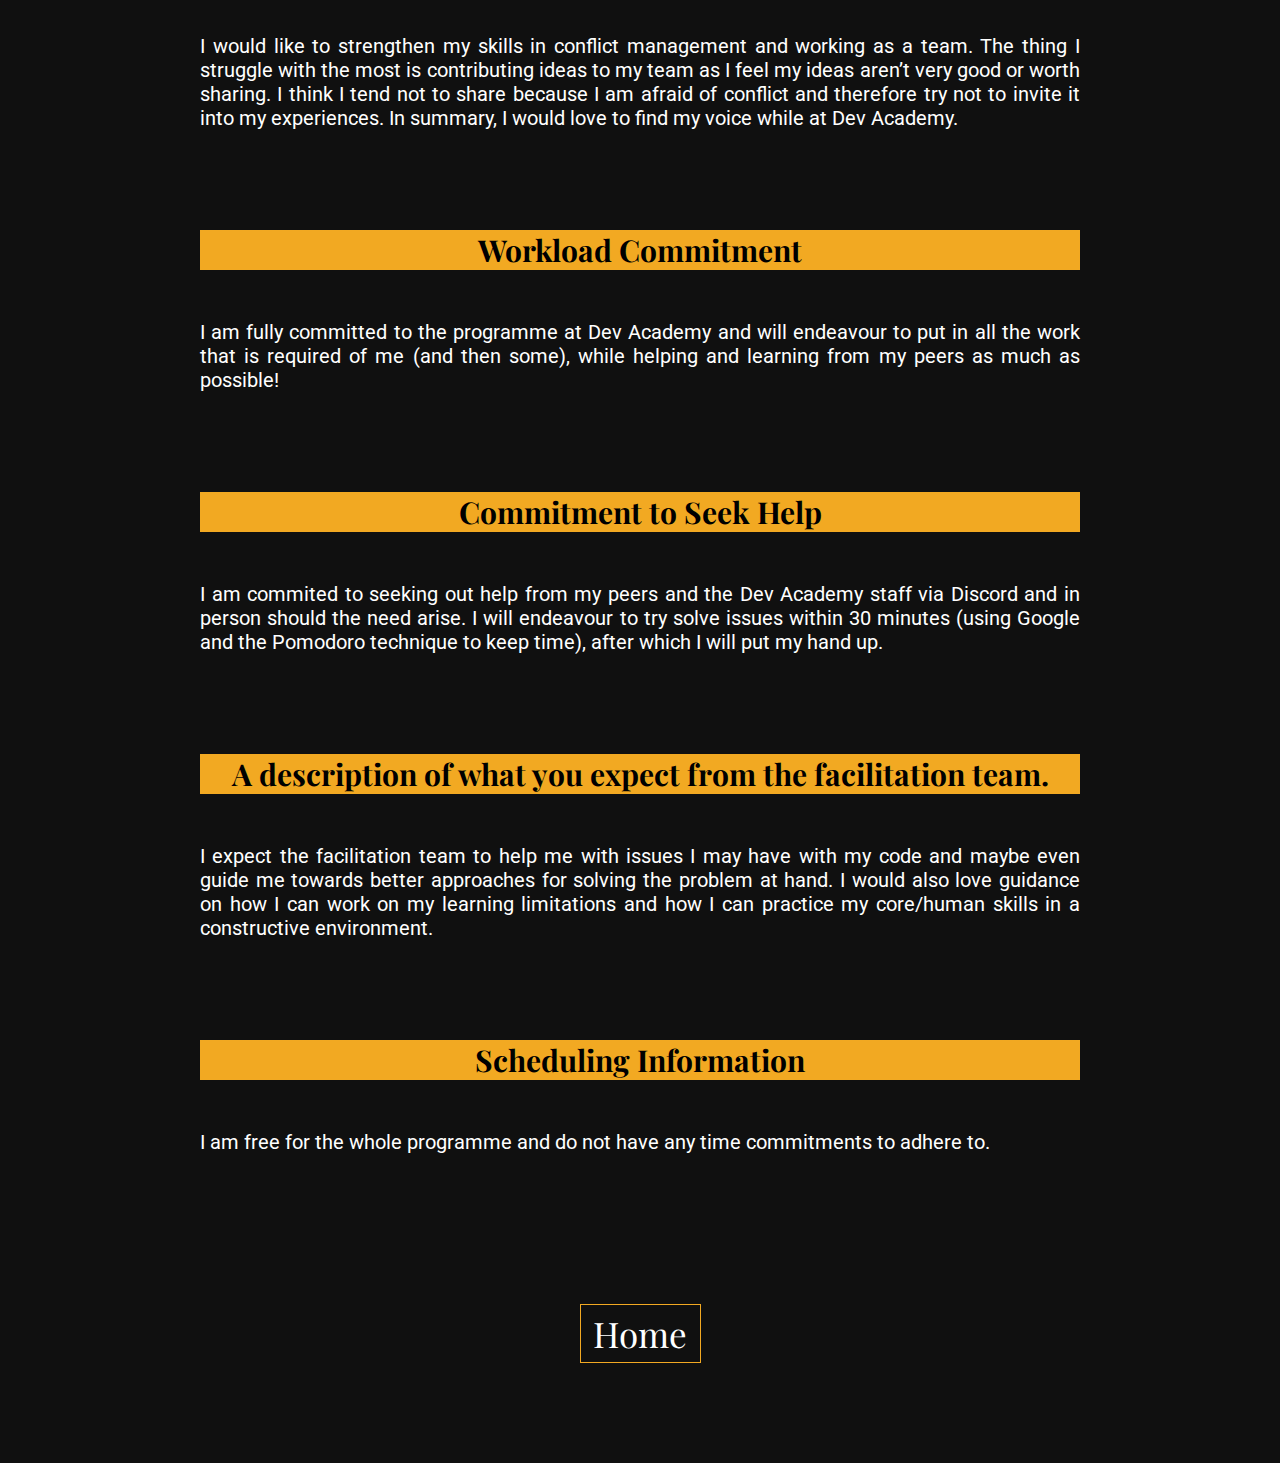
<file: blog/learning-plan.html>
<!DOCTYPE html>
<html lang="en">
<head>
  <meta charset="UTF-8">
  <meta http-equiv="X-UA-Compatible" content="IE=edge">
  <meta name="viewport" content="width=device-width, initial-scale=1.0">
  <link rel="stylesheet" href="../styles/article.css">
  <title>Learning Plan</title>
</head>
<body>
  <h1 class="title">Learning Plan (Bootcamp)</h1>

  <section class="article_section">
    <h3 class="sub_heading question">What is your long term goal and/or career pathway?</h3>
    <p>
      My long term career goal is to become a “Creative Developer.” Creative developers create visually rich and interactive experiences using cutting edge technologies. They push the idea of what an app or website can be and do incredibly creative work. I would love to be a part of that.
    </p>
  </section>
  
  <section class="article_section">
    <h3 class="sub_heading question">What do you think your biggest strengths and limitations will be in Bootcamp?</h3>
    <p>
      My biggest strengths will be my creativity and curiosity, as well as my excitement to collaborate with others.
    </p>
    <p>
      My biggest limitation will be my hestitation to participate in group conversations because I value my ideas less than what other people have to say. Having the confidence to speak up and productively contribute during these collaborations is a soft skill I hope to improve the most during my time at Dev Academy.
    </p>
  </section>
  
  <section class="article_section">
    <h3 class="sub_heading question">What do you think your biggest non-technical challenge at Bootcamp will be?</h3>
    <p>
      My biggest non-technical challenge will be working in teams. I am excited to work with others but I do not have the tools to do so (at least for now).
    </p>
  </section>
  
  <section class="article_section">
    <h3 class="sub_heading question">What non-technical skills - human skills - would you like to see developed in yourself while at Dev Academy?</h3>
    <p>
      Working collaboratively with others is a core skill that I am excited to learn more about. I am also keen to see further development in understanding my identity and values as it has been an exciting journey so far.
    </p>
  </section>
  
  <section class="article_section">
    <h3 class="sub_heading question">What are your expectations from the Bootcamp team?</h3>
    <p>
      I expect the bootcamp team to guide me through difficult problems and to help me understand how all the various technologies come together to create a full stack application. I am hoping that they can teach me how to make good judgements about tech selection, pros and cons of using certain tech and some higher level understanding about web app architecture/project structure.
    </p>
  </section>
  
  <section class="article_section">
    <h3 class="sub_heading question">What are your expectations of yourself on Bootcamp?</h3>
    <p>
      I expect to have a strong understanding of full stack development when I am finished with bootcamp and hope to have some portfolio projects that I can show to future employers. I also want to explore technology that is popular with creative developers and to learn the basics to begin my own journey.
    </p>
  </section>
  
  <div class="linebreak"></div>

  <h1 class="title">Learning Plan (Foundations)</h1>

  <section class="article_section">
    <h3 class="sub_heading question">What is your long term goal or career pathway?</h3>
    <p>My long term career aspiration is to become a “Creative Developer.” These types of developers “create visual and interactive digital experiences using web-related technologies to develop highly engaging and/or storytelling web interfaces or applications.”</p>
  </section>

  <section class="article_section">
    <h3 class="sub_heading question">What are your strengths and limitations when it comes to learning.</h3>
    <p>When it comes to learning, my strongest attributes are creativity and curiosity. I tend to use both these attributes together to learn new concepts from various perspectives and link ideas back to what I already know. I like to think of new concepts/ideas as tools that I can add to my toolbox once I’ve understood it. During the creative process, I use my new tools with the old to see what works well together and what doesn’t. My strongest learning experiences have come from this type of exploration.</p>

    <p>My limiting attributes are perfectionism and the inability to do “just an okay job.” I get caught up trying to create a perfect piece of work when testing “new tools” and this has lead to diminishing returns in terms of learning (in the past). I think learning to let go during explorative exercises will help me learn more in less time.</p>
  </section>
  <section class="article_section">  
    <h3 class="sub_heading question">What skills (non-technical core/human skills) would you like to see developed in yourself while at Dev Academy?</h3>
    <p>I would like to strengthen my skills in conflict management and working as a team. The thing I struggle with the most is contributing ideas to my team as I feel my ideas aren’t very good or worth sharing. I think I tend not to share because I am afraid of conflict and therefore try not to invite it into my experiences. In summary, I would love to find my voice while at Dev Academy.</p>
  </section>

  <section class="article_section">  
    <h3 class="sub_heading question">Workload Commitment</h3>
    <p>I am fully committed to the programme at Dev Academy and will endeavour to put in all the work that is required of me (and then some), while helping and learning from my peers as much as possible!</p>
  </section>

  <section class="article_section">  
    <h3 class="sub_heading question">Commitment to Seek Help</h3>
    <p>I am commited to seeking out help from my peers and the Dev Academy staff via Discord and in person should the need arise. I will endeavour to try solve issues within 30 minutes (using Google and the Pomodoro technique to keep time), after which I will put my hand up.</p>
  </section>

  <section class="article_section">  
    <h3 class="sub_heading question">A description of what you expect from the facilitation team.</h3>
    <p>I expect the facilitation team to help me with issues I may have with my code and maybe even guide me towards better approaches for solving the problem at hand. I would also love guidance on how I can work on my learning limitations and how I can practice my core/human skills in a constructive environment.</p>
  </section>
  
  <section class="article_section">  
    <h3 class="sub_heading question">Scheduling Information</h3>
    <p>I am free for the whole programme and do not have any time commitments to adhere to.</p>
  </section>

  <a href="../index.html" class="nav_btn">Home</a>
  
</body>
</html>
</file>
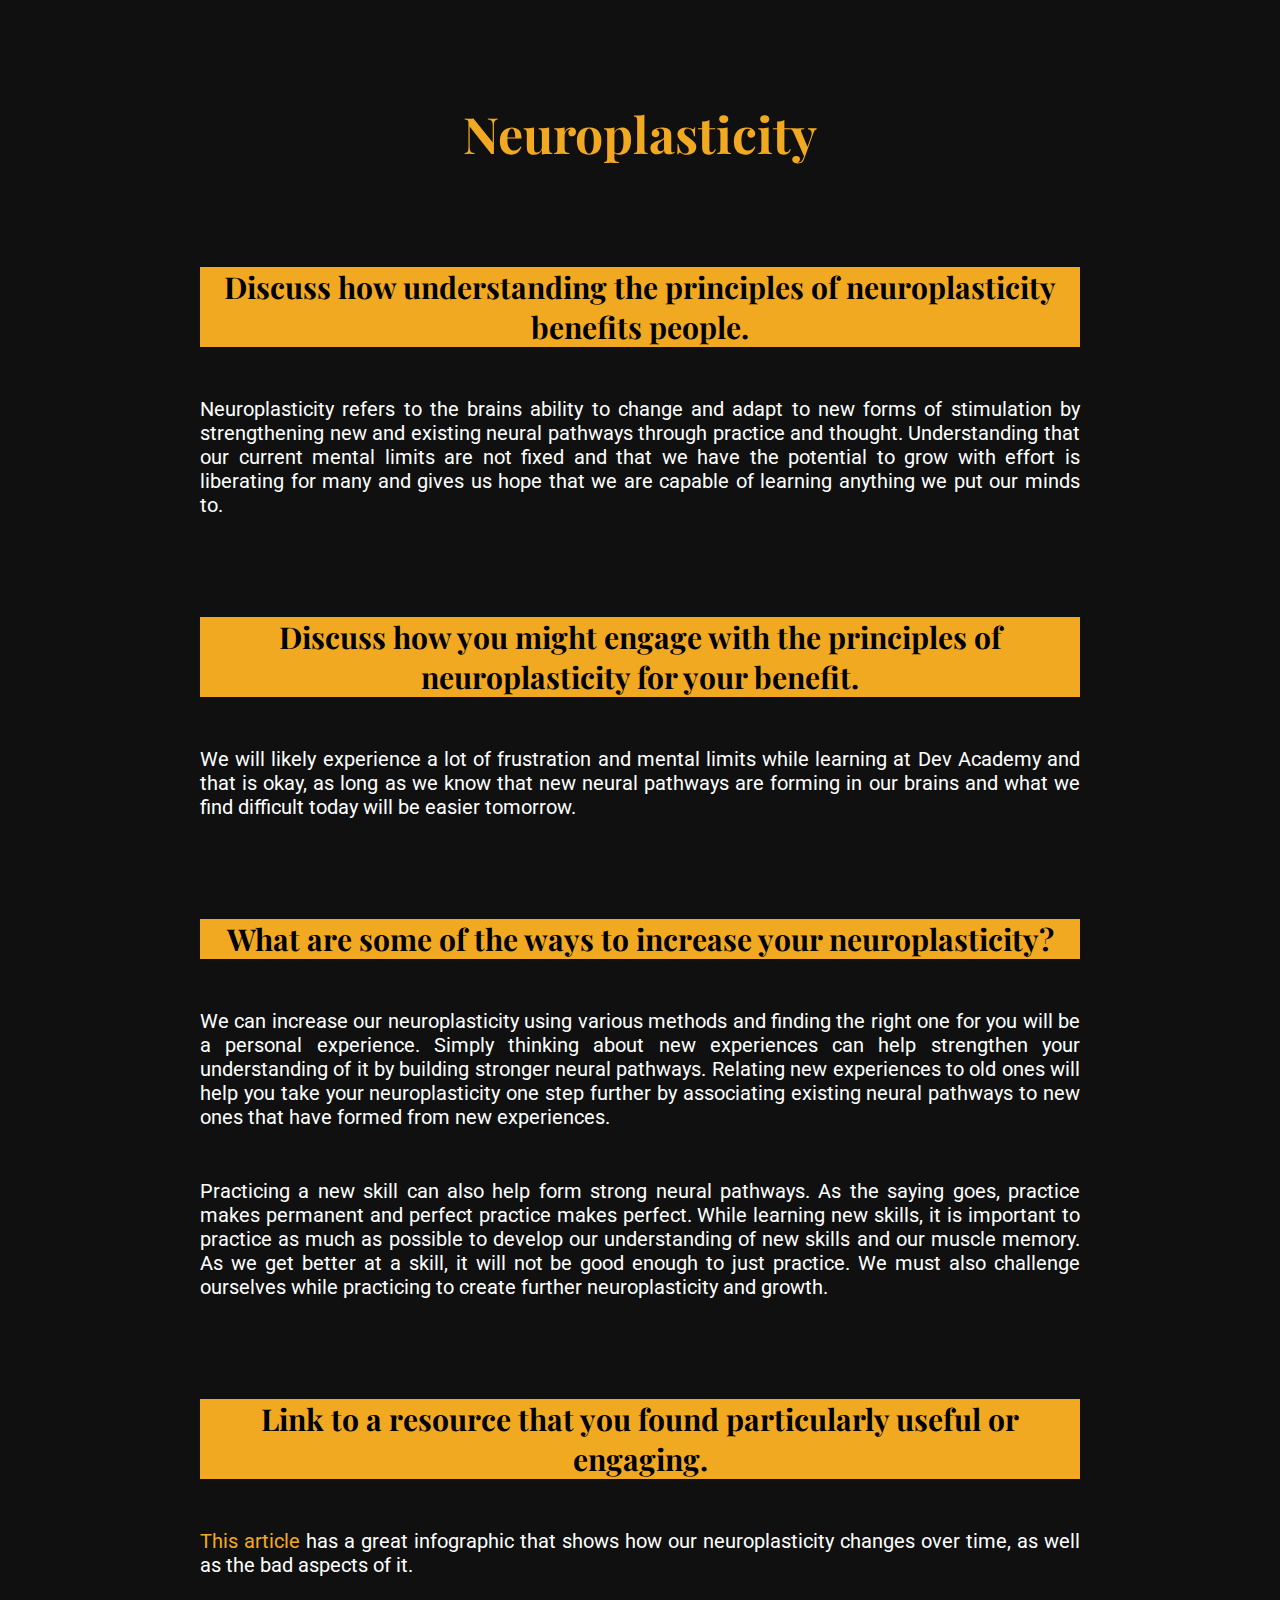
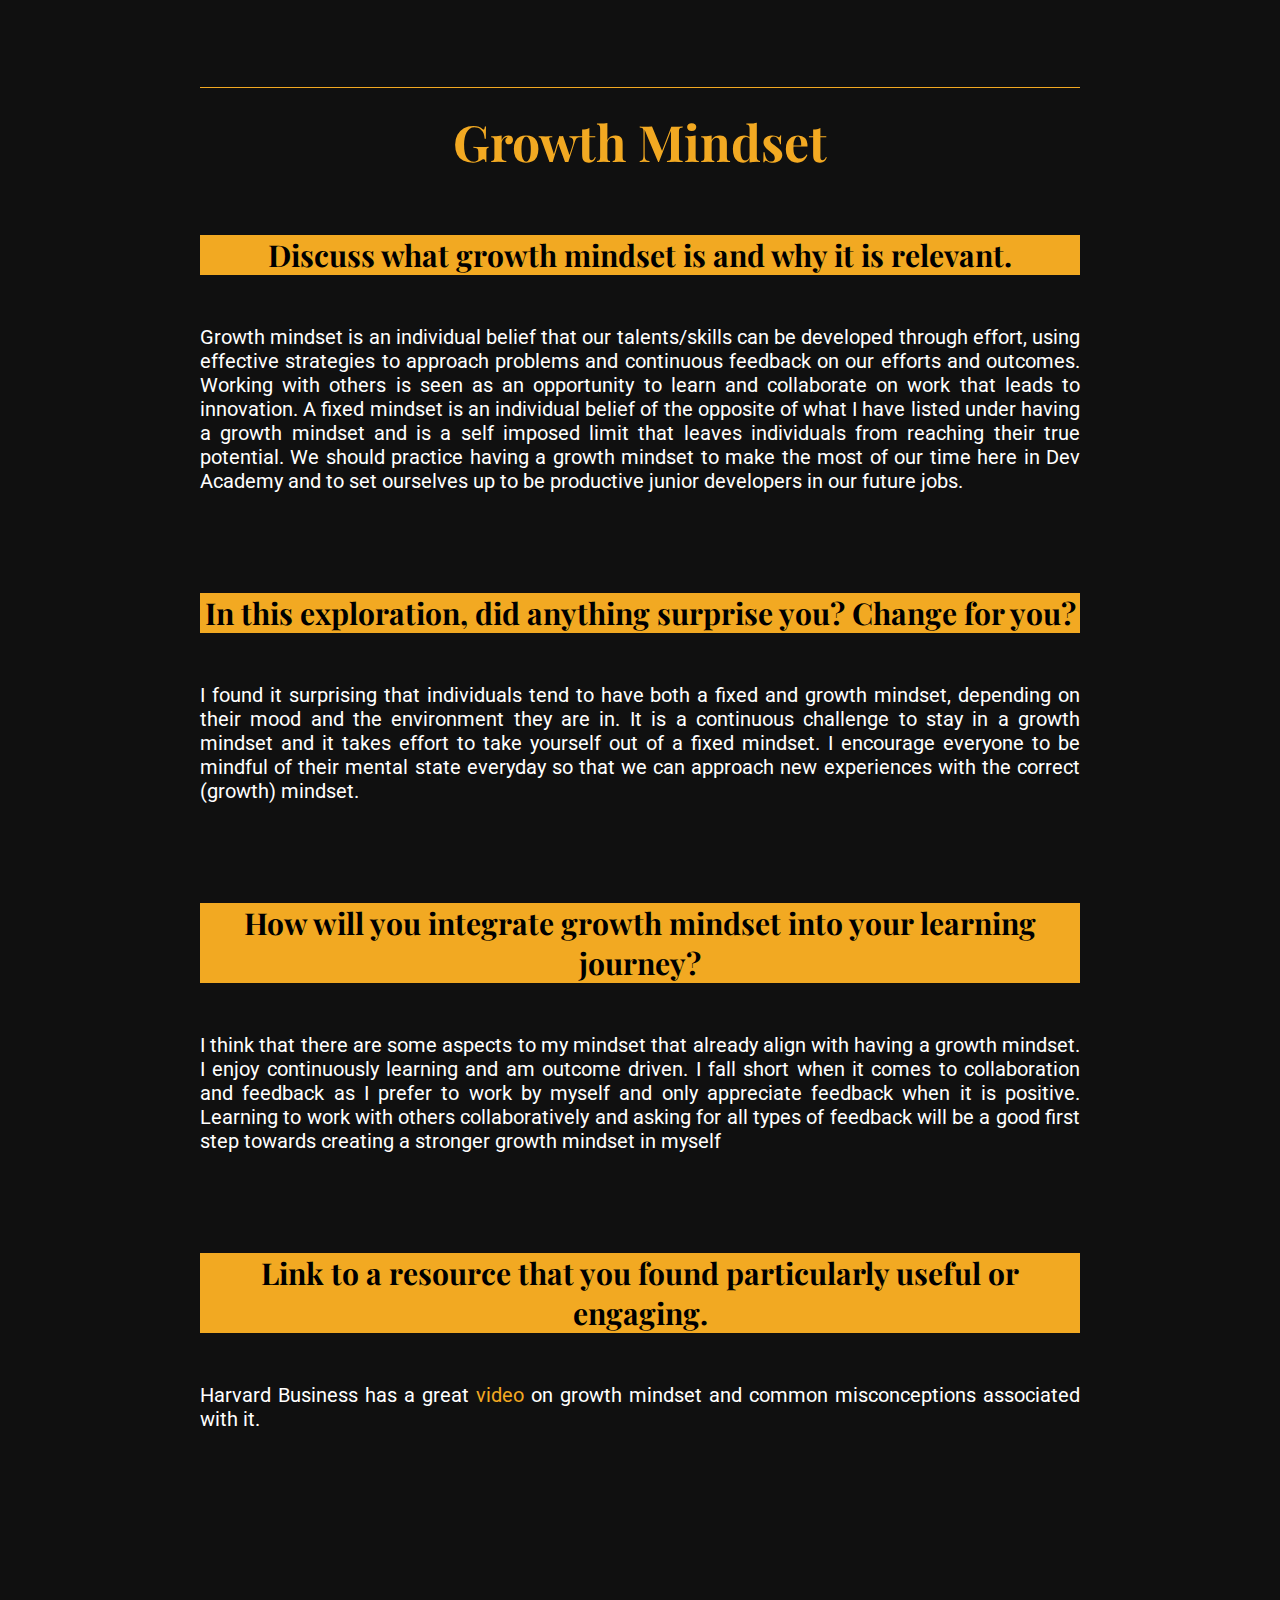
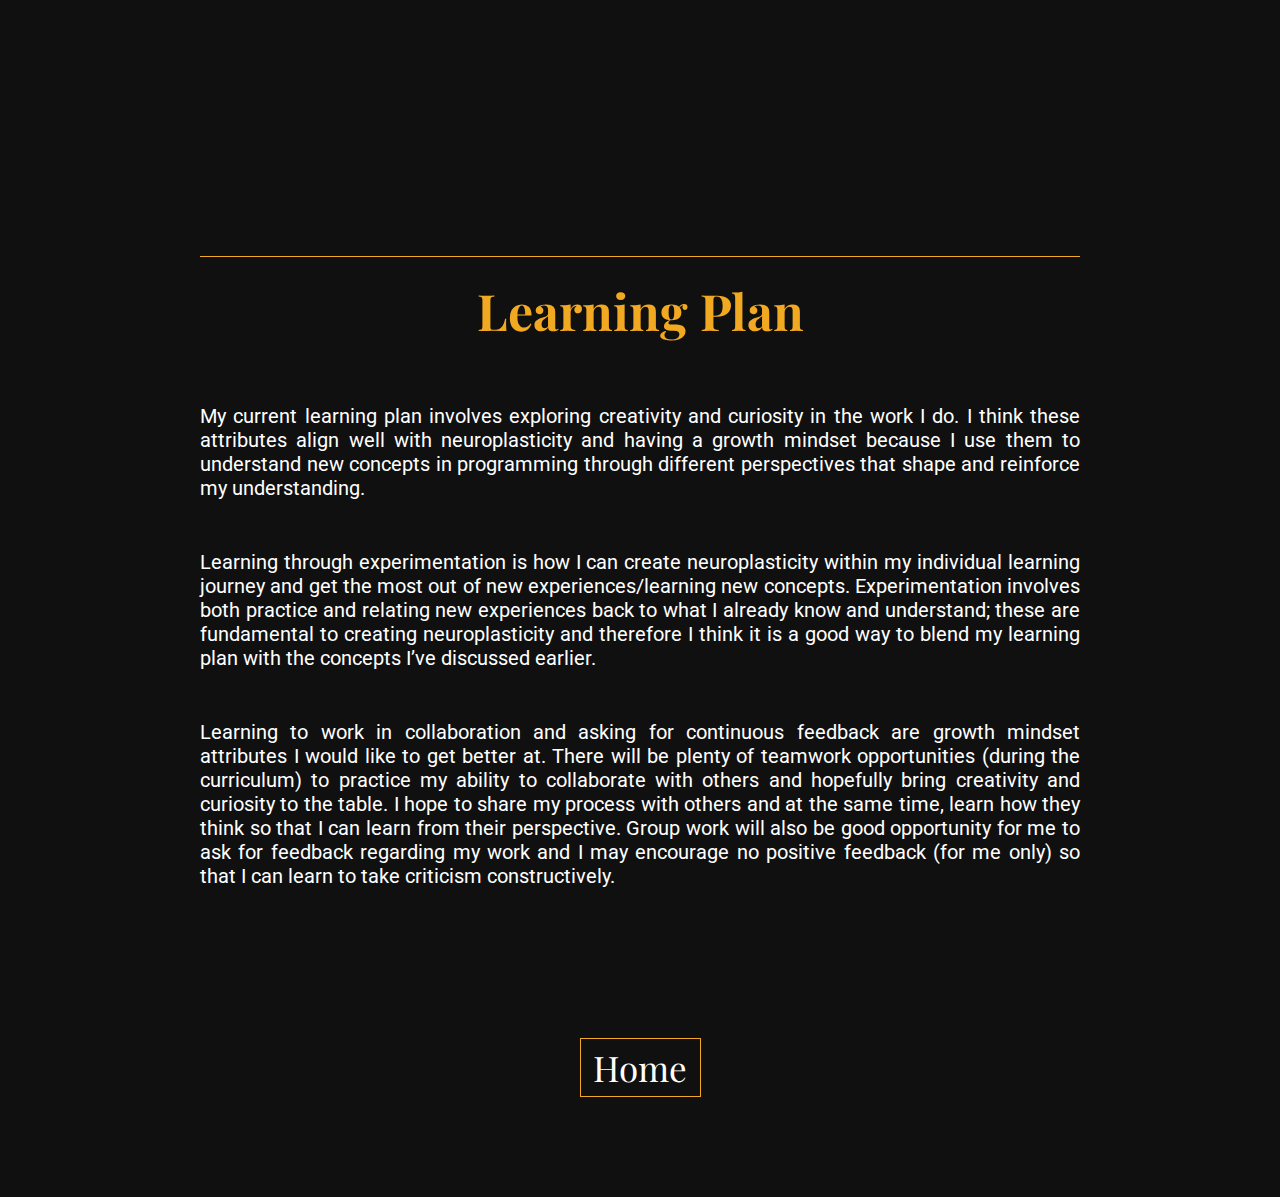
<file: blog/neuroplasticity.html>
<!DOCTYPE html>
<html lang="en">
<head>
  <meta charset="UTF-8">
  <meta http-equiv="X-UA-Compatible" content="IE=edge">
  <meta name="viewport" content="width=device-width, initial-scale=1.0">
  <link rel="stylesheet" href="../styles/article.css">
  <title>Neuroplasticity & Growth Mindset</title>
</head>
<body>
  <h1 class="title">Neuroplasticity</h1>
  
  <section class="article_section">
    <h3 class="sub_heading question">Discuss how understanding the principles of neuroplasticity benefits people.</h3>
    <p>Neuroplasticity refers to the brains ability to change and adapt to new forms of stimulation by strengthening new and existing neural pathways through practice and thought. Understanding that our current mental limits are not fixed and that we have the potential to grow with effort is liberating for many and gives us hope that we are capable of learning anything we put our minds to.</p>
  </section>

  <section class="article_section">
    <h3 class="sub_heading question">Discuss how you might engage with the principles of neuroplasticity for your benefit.</h3>
    <p>We will likely experience a lot of frustration and mental limits while learning at Dev Academy and that is okay, as long as we know that new neural pathways are forming in our brains and what we find difficult today will be easier tomorrow.</p>
  </section>

  <section class="article_section">
    <h3 class="sub_heading question">What are some of the ways to increase your neuroplasticity?</h3>
    <p>We can increase our neuroplasticity using various methods and finding the right one for you will be a personal experience. Simply thinking about new experiences can help strengthen your understanding of it by building stronger neural pathways. Relating new experiences to old ones will help you take your neuroplasticity one step further by associating existing neural pathways to new ones that have formed from new experiences.</p>
    <p>Practicing a new skill can also help form strong neural pathways. As the saying goes, practice makes permanent and perfect practice makes perfect. While learning new skills, it is important to practice as much as possible to develop our understanding of new skills and our muscle memory. As we get better at a skill, it will not be good enough to just practice. We must also challenge ourselves while practicing to create further neuroplasticity and growth.</p>
  </section>

  <section class="article_section">
    <h3 class="sub_heading question">Link to a resource that you found particularly useful or engaging.</h3>
    <p><a href="https://www.nicabm.com/brain-how-does-neuroplasticity-work/"><span class="gold_text">This article</span></a> has a great infographic that shows how our neuroplasticity changes over time, as well as the bad aspects of it.</p>

  </section>

  <h1 class="title">Growth Mindset</h1>

  <section class="article_section">
    <h3 class="sub_heading question">Discuss what growth mindset is and why it is relevant.</h3>
    <p>Growth mindset is an individual belief that our talents/skills can be developed through effort, using effective strategies to approach problems and continuous feedback on our efforts and outcomes. Working with others is seen as an opportunity to learn and collaborate on work that leads to innovation. A fixed mindset is an individual belief of the opposite of what I have listed under having a growth mindset and is a self imposed limit that leaves individuals from reaching their true potential. We should practice having a growth mindset to make the most of our time here in Dev Academy and to set ourselves up to be productive junior developers in our future jobs.</p>
  </section>
  
  <section class="article_section">
    <h3 class="sub_heading question">In this exploration, did anything surprise you? Change for you?</h3>
    <p>I found it surprising that individuals tend to have both a fixed and growth mindset, depending on their mood and the environment they are in. It is a continuous challenge to stay in a growth mindset and it takes effort to take yourself out of a fixed mindset. I encourage everyone to be mindful of their mental state everyday so that we can approach new experiences with the correct (growth) mindset.</p>
  </section>
  
  <section class="article_section">
    <h3 class="sub_heading question">How will you integrate growth mindset into your learning journey?</h3>
    <p>I think that there are some aspects to my mindset that already align with having a growth mindset. I enjoy continuously learning and am outcome driven. I fall short  when it comes to collaboration and feedback as I prefer to work by myself and only appreciate feedback when it is positive. Learning to work with others collaboratively and asking for all types of feedback will be a good first step towards creating a stronger growth mindset in myself</p>
  </section>
  
  <section class="article_section">
    <h3 class="sub_heading question">Link to a resource that you found particularly useful or engaging.</h3>
    <p>Harvard Business has a great <a href="https://www.youtube.com/watch?v=r0qpJxEhOP4&ab_channel=HarvardBusinessReview"><span class="gold_text">video</span></a> on growth mindset and common misconceptions associated with it.</p>
    <iframe class="video" width="560" height="315" src="https://www.youtube.com/embed/r0qpJxEhOP4" title="YouTube video player" frameborder="0" allow="accelerometer; autoplay; clipboard-write; encrypted-media; gyroscope; picture-in-picture" allowfullscreen></iframe>
  </section>

  <h1 class="title">Learning Plan</h1>

  <section class="article_section">
    <p>My current learning plan involves exploring creativity and curiosity in the work I do. I think these attributes align well with neuroplasticity and having a growth mindset because I use them to understand new concepts in programming through different perspectives that shape and reinforce my understanding.</p>

    <p>Learning through experimentation is how I can create neuroplasticity within my individual learning journey and get the most out of new experiences/learning new concepts. Experimentation involves both practice and relating new experiences back to what I already know and understand; these are fundamental to creating neuroplasticity and therefore I think it is a good way to blend my learning plan with the concepts I’ve discussed earlier.</p>

    <p>Learning to work in collaboration and asking for continuous feedback are growth mindset attributes I would like to get better at. There will be plenty of teamwork opportunities (during the curriculum) to practice my ability to collaborate with others and hopefully bring creativity and curiosity to the table. I hope to share my process with others and at the same time, learn how they think so that I can learn from their perspective. Group work will also be good opportunity for me to ask for feedback regarding my work and I may encourage no positive feedback (for me only) so that I can learn to take criticism constructively.</p>
  </section>
  
  <a href="../index.html" class="nav_btn">Home</a>
  
</body>
</html>
</file>
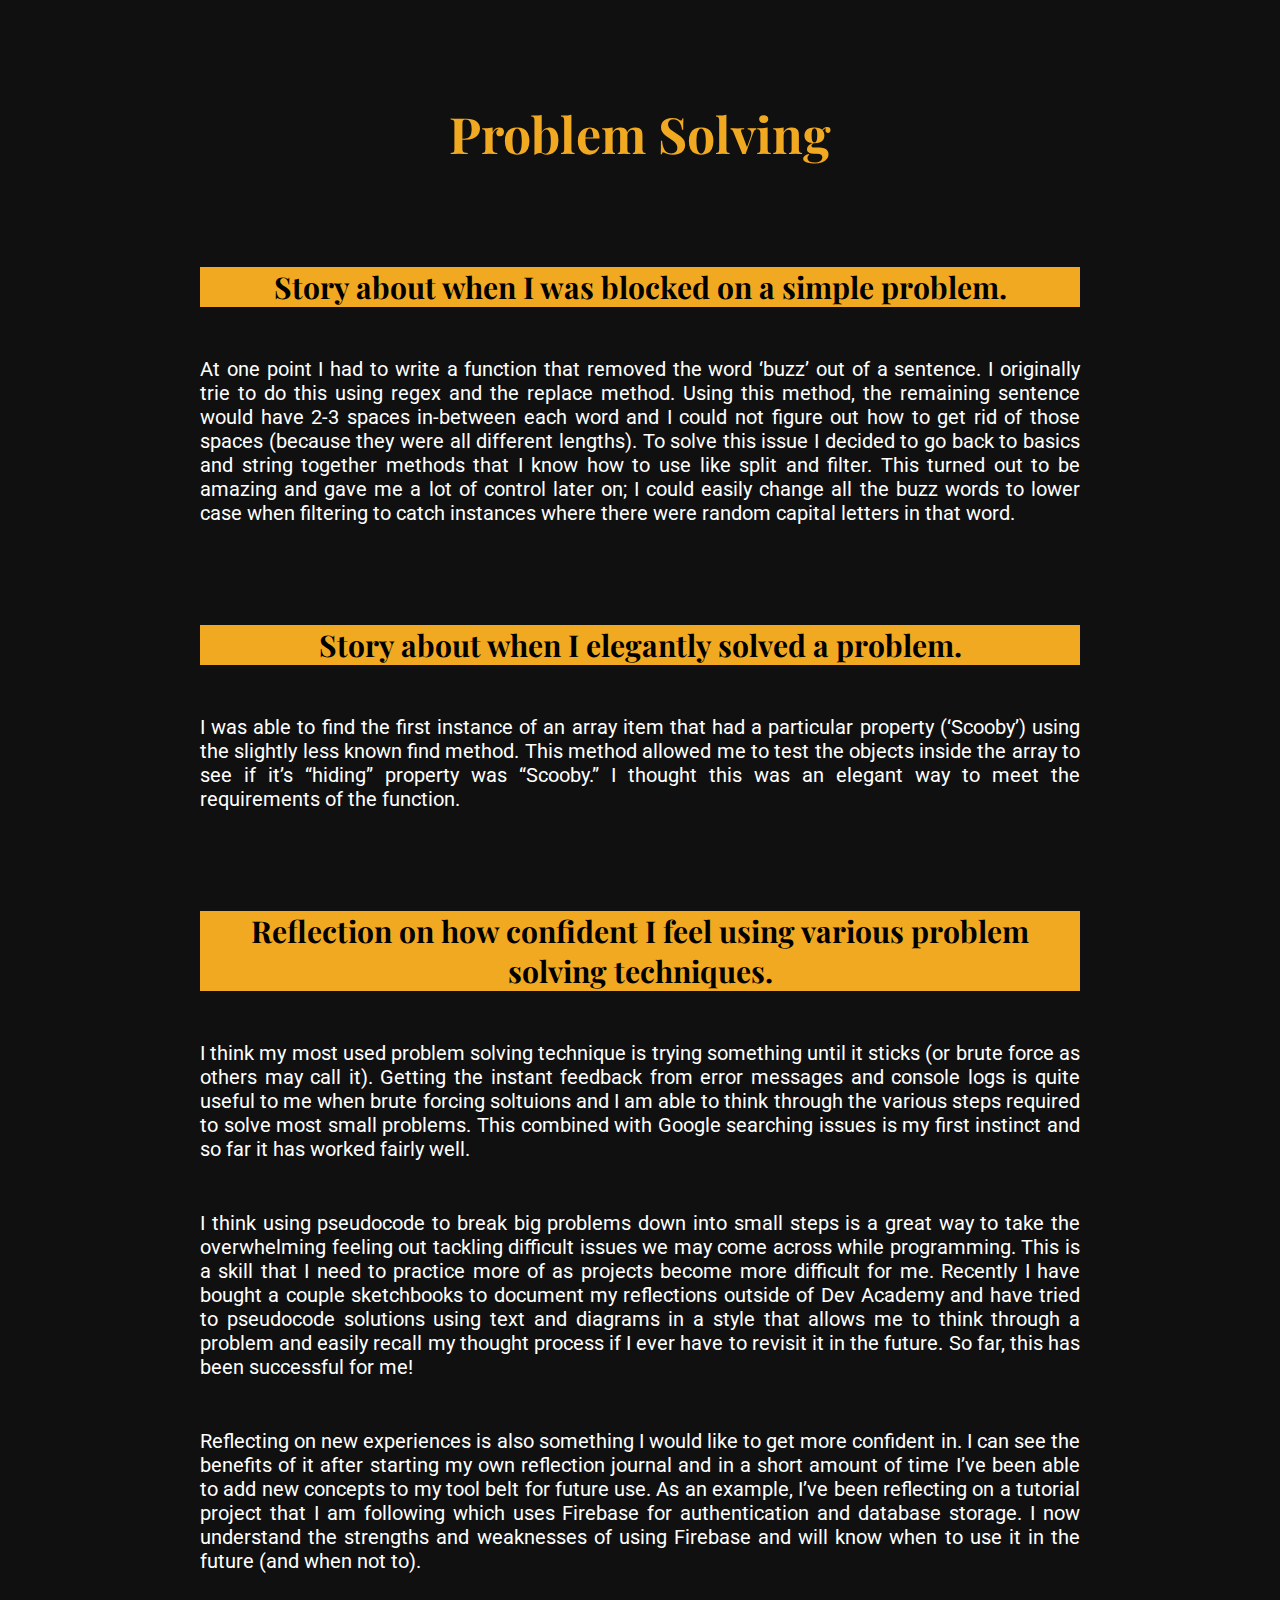
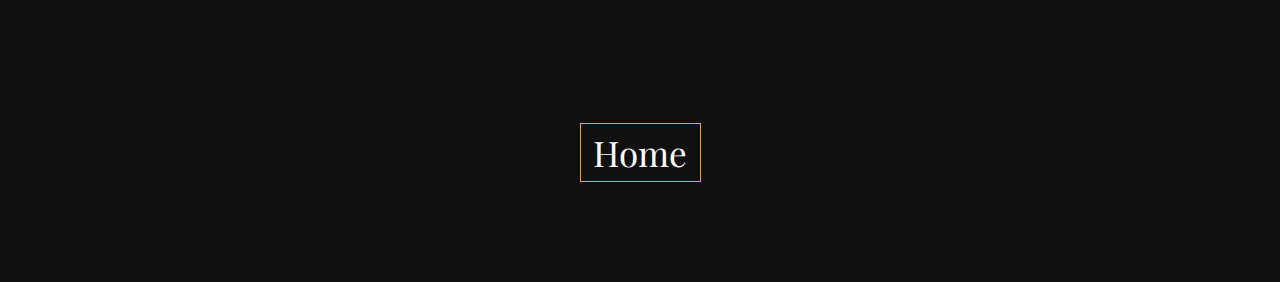
<file: blog/problem-solving.html>
<!DOCTYPE html>
<html lang="en">
<head>
  <meta charset="UTF-8">
  <meta http-equiv="X-UA-Compatible" content="IE=edge">
  <meta name="viewport" content="width=device-width, initial-scale=1.0">
  <link rel="stylesheet" href="../styles/article.css">
  <title>Problem Solving</title>
</head>
<body>
  <h1 class="title">Problem Solving</h1>
  
  <section class="article_section">
    <h3 class="sub_heading question">Story about when I was blocked on a simple problem.</h3>
    <p>
      At one point I had to write a function that removed the word ‘buzz’ out of a sentence. I originally trie to do this using regex and the replace method. Using this method, the remaining sentence would have 2-3 spaces in-between each word and I could not figure out how to get rid of those spaces (because they were all different lengths). To solve this issue I decided to go back to basics and string together methods that I know how to use like split and filter. This turned out to be amazing and gave me a lot of control later on; I could easily change all the buzz words to lower case when filtering to catch instances where there were random capital letters in that word.
    </p>
  </section>
  
  <section class="article_section">
    <h3 class="sub_heading question">Story about when I elegantly solved a problem.</h3>
    <p>
      I was able to find the first instance of an array item that had a particular property (‘Scooby’) using the slightly less known find method. This method allowed me to test the objects inside the array to see if it’s “hiding” property was “Scooby.” I thought this was an elegant way to meet the requirements of the function.
    </p>
  </section>
  
  <section class="article_section">
    <h3 class="sub_heading question">Reflection on how confident I feel using various problem solving techniques.</h3>
    <p>
      I think my most used problem solving technique is trying something until it sticks (or brute force as others may call it). Getting the instant feedback from error messages and console logs is quite useful to me when brute forcing soltuions and I am able to think through the various steps required to solve most small problems. This combined with Google searching issues is my first instinct and so far it has worked fairly well.
    </p>
    <p>
      I think using pseudocode to break big problems down into small steps is a great way to take the overwhelming feeling out tackling difficult issues we may come across while programming. This is a skill that I need to practice more of as projects become more difficult for me. Recently I have bought a couple sketchbooks to document my reflections outside of Dev Academy and have tried to pseudocode solutions using text and diagrams in a style that allows me to think through a problem and easily recall my thought process if I ever have to revisit it in the future. So far, this has been successful for me!
    </p>
    <p>
      Reflecting on new experiences is also something I would like to get more confident in. I can see the benefits of it after starting my own reflection journal and in a short amount of time I’ve been able to add new concepts to my tool belt for future use. As an example, I’ve been reflecting on a tutorial project that I am following which uses Firebase for authentication and database storage. I now understand the strengths and weaknesses of using Firebase and will know when to use it in the future (and when not to).
    </p>
  </section>
  
  <a href="../index.html" class="nav_btn">Home</a>
  
</body>
</html>
</file>
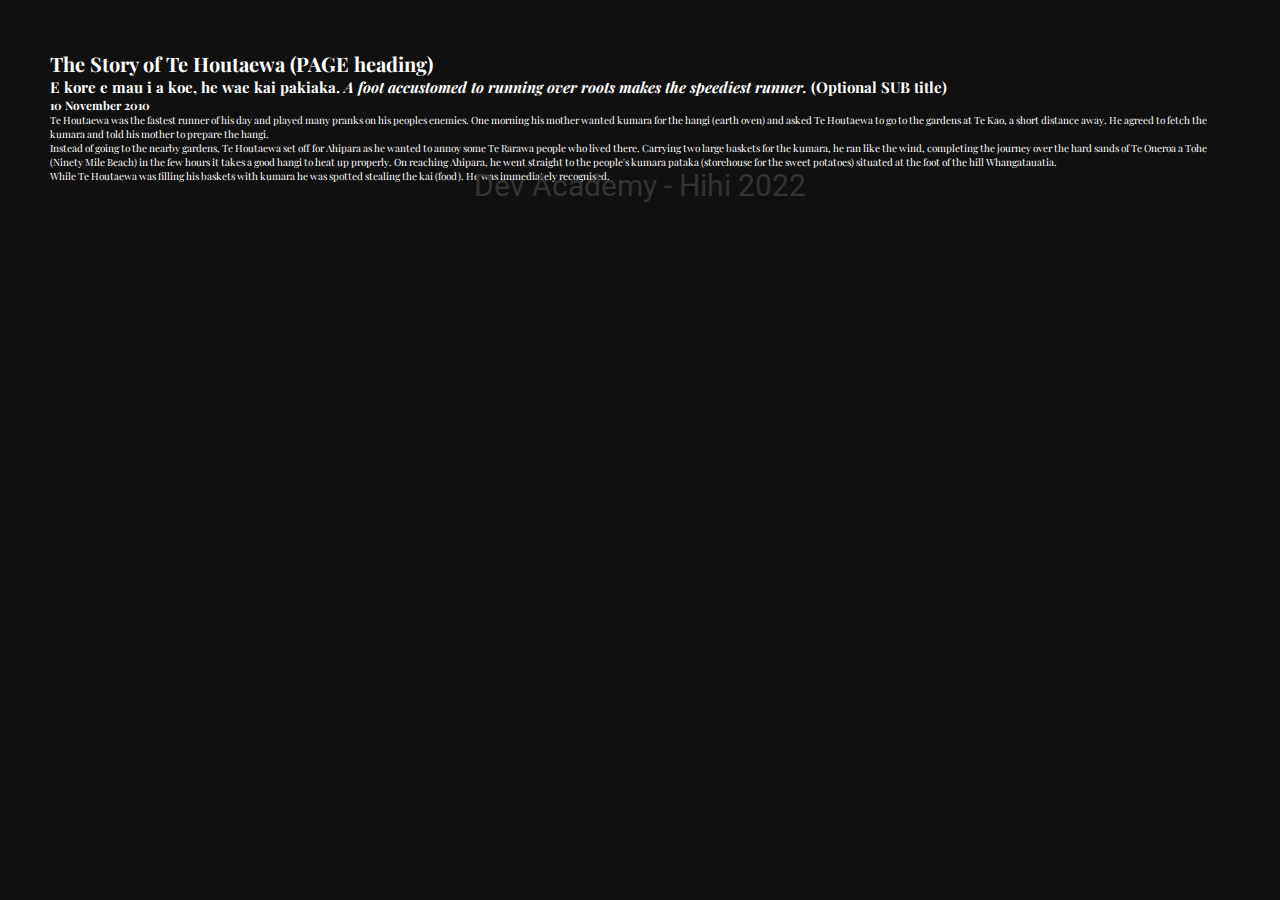
<file: blog/te-houtaewa-template.html>
<!DOCTYPE html>
  <head>
    <title>Stories and Legends (PAGE title)</title>
    <meta charset="UTF-8">
    <link href="../styles/main.css" rel="stylesheet" type="text/css">
  </head>
  <body>
    <h1>The Story of Te Houtaewa (PAGE heading)</h1>
    <h2>E kore e mau i a koe, he wae kai pakiaka. <em>A foot accustomed to running over roots makes the speediest runner.</em> (Optional SUB title) </h2>
    <h3>10 November 2010</h3>
    
    <p>
      Te Houtaewa was the fastest runner of his day and played many pranks on his peoples enemies. One morning his mother wanted kumara for the hangi (earth oven) and asked Te Houtaewa to go to the gardens at Te Kao, a short distance away. He agreed to fetch the kumara and told his mother to prepare the hangi.
    </p>
    <p>
      Instead of going to the nearby gardens, Te Houtaewa set off for Ahipara as he wanted to annoy some Te Rarawa people who lived there. Carrying two large baskets for the kumara, he ran like the wind, completing the journey over the hard sands of Te Oneroa a Tohe (Ninety Mile Beach) in the few hours it takes a good hangi to heat up properly. On reaching Ahipara, he went straight to the people's kumara pataka (storehouse for the sweet potatoes) situated at the foot of the hill Whangatauatia.
    </p>
    <p>
      While Te Houtaewa was filling his baskets with kumara he was spotted stealing the kai (food). He was immediately recognised.
    </p>
  </body>
</html>
</file>
<file: styles/article.css>
@import url('https://fonts.googleapis.com/css2?family=Playfair+Display:wght@400;700&display=swap');
@import url('https://fonts.googleapis.com/css2?family=Lora:ital,wght@0,400;0,700;1,400&display=swap');
@import url('https://fonts.googleapis.com/css2?family=Roboto:wght@400;700&display=swap');

* {
  margin: 0;
  padding: 0;
  box-sizing: border-box;
}

:root {
  font-size: 62.5%;
  --highlight-color: #F2A922;
  --bg-main: #101010;
  --bg-secondary: rgba(#202020, .25);
  --shadow-color: rgba(rgb(255, 255, 255), .5);
}

a {
  color: white;
  text-decoration: none;
}

a:hover {
  color: var(--highlight-color);
  text-decoration: underline;
}

body {
  position: relative;
  color: white;
  background: var(--bg-main);
  font-family: 'Playfair Display', serif;
  font-weight: 400;
  padding: calc(100vw * 0.15);
  min-width: 320px;
  display: flex;
  flex-direction: column;
  align-items: center;
}

.title {
  color: var(--highlight-color);
  font-size: 3rem;
  margin: 0 0 2rem;
  text-align: center;
}

.article_section + .title {
  margin: 6rem 0 1rem;
  padding-top: 2rem;
  border-top: 1px solid var(--highlight-color);
  width: 100%;
}

.sub_heading {
  font-size: 2rem;
  position: relative;
  color: var(--highlight-color);
  margin: 5rem 0 2rem;
  width: 100%;
}

.sub_heading::after {
  content: '';
  position: absolute;
  top: 100;
  left: 0;
  width: 100%;
  height: 1px;
  background: var(--highlight-color);
}

.question {
  color: black;
  background: var(--highlight-color);
}

.question::after {
  content: none;
}

p {
  font-size: 1.5rem;
  margin: 2rem 0;
  font-family: 'Roboto', serif;
  text-align: justify;
  max-width: 600px;
}

.article_section {
  position: relative;

}

.article_section img {
  position: relative;
  left: 50%;
  transform: translateX(-50%);
  border: 1px solid white;
  max-width: 100%;
}

.nav_btn {
  margin: 3rem 0 0;
  font-size: 1.5rem;
  padding: 0.5rem 1.25rem;
  border: 1px solid var(--highlight-color);
}

.nav_btn:hover {
  background: var(--highlight-color);
  color: var(--bg-main);
  font-weight: bold;
  text-decoration: none;
}

.bold {
  font-weight: 700;
}

.italic {
  font-style: italic;
}

.gold_text {
  color: var(--highlight-color);
}

.pink_text {
  color: rgb(228, 72, 98);
}

.gold_highlight {
  color: black;
  background: var(--highlight-color)
}

.pink_highlight {
  background: rgb(216, 62, 88);
}

.underline {
  text-decoration: underline;
}

.video {
  display: none;
  margin: 0 auto;
}

.article_section .article_image {
  background: white;
  border: 5px solid gold;
}

.pad_img {
  padding: 5px;
}

.linebreak {
  position: relative;
  width: 100%;
  margin: 5rem 0;
}

.linebreak::before {
  content: '';
  position: absolute;
  bottom: 0;
  left: 0;
  width: 100%;
  height: 1px;
  background: var(--highlight-color);
}

@media only screen and (min-width: 768px) {


  body {
    padding: 5rem calc(100vw * 0.1);
  }

  .title {
    margin: 0 0 3rem;
    font-size: 5rem;
  }

  .sub_heading {
    text-align: center;
    font-size: 3rem;
  }

  p {
    font-size: 2rem;
    margin: 5rem 0;
    max-width: 1000px;
  }

  .article_section
 img {
    max-width: 70%;
  }

  .nav_btn {
    font-size: 2rem;
  }
  
  .video {
    display: block;
  }

  .pad_img {
    padding: 20px;
  }
  
}

@media only screen and (min-width: 1200px) {

  :root {
    --max-width: 1200px;
  }
  
  body {
    padding: 10rem 20rem;
  }

  .article_section {
    max-width: var(--max-width);
    width: 100%;
  }

  .title {
    margin: 0 0 5rem;
    font-size: 5rem;
  }

  .sub_heading::after {
    max-width: var(--max-width);
  }
  
  p {
    font-size: 2rem;
    margin: 5rem 0;
    max-width: var(--max-width);
  }

  .nav_btn {
    font-size: 3.5rem;
    margin: 10rem 0 0;
  }

  .pad_img {
    padding: 50px;
  }

  .linebreak {
    max-width: var(--max-width);
  }

}
</file>
<file: styles/main.css>
@import url('https://fonts.googleapis.com/css2?family=Playfair+Display:wght@400;700&display=swap');
@import url('https://fonts.googleapis.com/css2?family=Lora:ital,wght@0,400;0,700;1,400&display=swap');
@import url('https://fonts.googleapis.com/css2?family=Roboto:wght@400;700&display=swap');

* {
  margin: 0;
  padding: 0;
  box-sizing: border-box;
}

:root {
  font-size: 62.5%;
  --highlight-color: #F2A922;
  --bg-main: #101010;
  --bg-secondary: rgba(#202020, .25);
  --shadow-color: rgba(rgb(255, 255, 255), .5);
}

a {
  color: white;
  text-decoration: none;
}

a:hover {
  color: var(--highlight-color);
  text-decoration: none;
}

body {
  position: relative;
  color: white;
  background: var(--bg-main);
  font-family: 'Playfair Display', serif;
  font-weight: 400;
  padding: 2rem;
  min-width: 320px;
}

header {
  position: relative;
  display: grid;
  grid: 
    'nav' auto
    'blog' auto
    'name' auto /
    100%;
  justify-items: center;
  align-items: center;
  margin: 0 0 3rem;
}

header nav {
  grid-area: nav;
  display: flex;
  justify-content: center;
  align-items: center;
  font-size: 1rem;
  gap: 3rem;
  margin: 0 0 1rem;
  z-index: 1;
}

header h1 {
  --size: 8.5rem;
  grid-area: blog;
  font-size: var(--size);
  line-height: var(--size);
  width: 100%;
  text-align: center;
}

header h3 {
  grid-area: name;
  font-size: 2rem;
}

header .timeline {
  width: 100%;
  z-index: 1;
  position: fixed;
  bottom: 0;
  left: 50%;
  transform: translateX(-50%);

  list-style: none;
  display: flex;
  justify-content: space-evenly;
  padding: 1rem 2rem;

  background: var(--bg-main);
  border-top: 1px solid white;
}

/* Article Preview style: */
.article_previews {
  display: flex;
  flex-direction: column;
  justify-content: flex-start;
  align-items: center;
  gap: 2rem;
  margin: 0 0 3rem;
}

.summary {
  position: relative;
  display: grid;
  grid:
    'thumbnail' 1fr
    'details' 5rem
    'description' auto /
    1fr;
  gap: 1rem;
  padding: 2rem;
  border: 1px solid var(--highlight-color);
  max-width: 400px;
}

.summary__thumbnail {
  cursor: pointer;
  grid-area: thumbnail;
  width: 100%;
  height: 20rem;
  border: 1px solid white;
}

.summary__thumbnail img {
  width: 100%;
  height: 100%;
  object-fit: cover;
}

.summary__details {
  grid-area: details;
  display: grid;
  grid:
    'title link' 2fr
    'datetime link' 1fr /
    2fr 1fr;
  align-items: center;
  height: 4rem;
}

.details__title {
  cursor: pointer;
  grid-area: title;
  font-family: 'Roboto', sans-serif;
  font-size: 1.5rem;
  color: var(--highlight-color);
}

.details__link_button {
  cursor: pointer;
  grid-area: link;
  justify-self: center;
  align-self: center;
  width: 50%;
  max-width: 5rem;
  height: auto;
  background-color: var(--bg-main);
  border: none;
  margin: 1rem 0 0;
}

.details__link_button img {
  width: 100%;
  height: auto;
}

.details__date_time {
  grid-area: datetime;
  display: flex;
  align-items: center;
  gap: 1rem;
}

.date_time__item {
  display: flex;
  gap: .25rem;
  font-size: 1.2rem;
  align-items: center;
}

.summary__description {
  font-family: 'Lora', serif;
  grid-area: description;
  font-size: 1.5rem;
  text-align: justify;
}

/* -------------------- 768px screen size styling. -------------------- */
@media only screen and (min-width: 768px) {

  html {
    --max-width: 600px;
    --summary-height: 350px;
  }

  body {
    padding: 5rem
  }
  
  header {
    grid: 
      'blog' auto
      'name' auto
      'nav' auto
      'timeline' auto /
      1fr;
    justify-items: center;
  }

  header nav {
    font-size: 2.2rem;
    margin: 2rem 0;
  }
  
  header h1 {
    --size: 22rem;
    font-size: var(--size);
    line-height: var(--size);
  }

  header h3 {
    font-size: 3rem;
  }

  header .timeline {
    grid-area: timeline;
    position: relative;
    justify-content: space-between;
    font-size: 2rem;
    max-width: var(--max-width);
    bottom: auto;
    left: auto;
    transform: none;
  }

  .article_previews {
    gap: 3rem;
  }

  .details__title {
    font-size: 2rem;
  }

  .summary {
    grid: 
      'details thumbnail' auto
      'description thumbnail' 1fr /
      1fr 1.5fr;
    height: var(--summary-height);
    max-width: var(--max-width);
    gap: 3rem;
  }

  .summary__thumbnail {
    height: 100%;
  }

  .summary__description {
    margin: 5rem 0;
    text-align: left;
  }
}

/* -------------------- 1200px+ screen size styling. -------------------- */
@media only screen and (min-width: 1200px) {


  html {
    --faint-heading-color: #151515;
    --faint-sub-heading-color: #333;
    --body-padding-left-right: 20rem;
  };
  
  body {
    padding: 5rem var(--body-padding-left-right);
  }

  body::after {
    content: 'Dev Academy - Hihi 2022';
    font-family: 'Roboto', serif;
    font-size: 3rem;
    color: var(--faint-sub-heading-color);

    position: absolute;
    left: 50%;
    bottom: 3rem;
    transform: translateX(-50%);
  }

  header {
    grid: 
      'name nav' 5rem
      'blog blog' auto /
      3fr 1fr;
      position: relative;
  }

  header nav {
    justify-self: end;
  }

  header h1 {
    --size: 35rem;
    font-size: var(--size);
    line-height: var(--size);
    color: var(--faint-sub-heading-color);
  }

  header h3 {
    font-size: 3rem;
  }

  header .timeline {
    position: absolute;
    top: 55%;
    max-width: 100%;
    background: none;
    font-size: 2.5rem;
  }

  header .timeline:hover {
    border-color: var(--highlight-color);
    background: rgba(0, 0, 0, 0.25);
  }

  header .timeline li a {
    text-decoration: none;
  }

  header .timeline li:hover {
    position: relative;
  }

  header .timeline li:hover::after {
    --dot-size: 1rem;
    content: '';
    width: var(--dot-size);
    height: var(--dot-size);
    background: gold;
    border-radius: 100%;
    position: absolute;
    bottom: 200%;
    left: 50%;
    transform: translateX(-50%);
  }

  .article_previews {
    position: relative;
    width: fit-content;
    left:50%;
    transform: translateX(-50%);
    display: grid;
    grid-template-columns: auto auto;
    justify-items: center;
    gap: 3rem;
  }

  .summary {
    width: 100%;
  }

}
</file>
